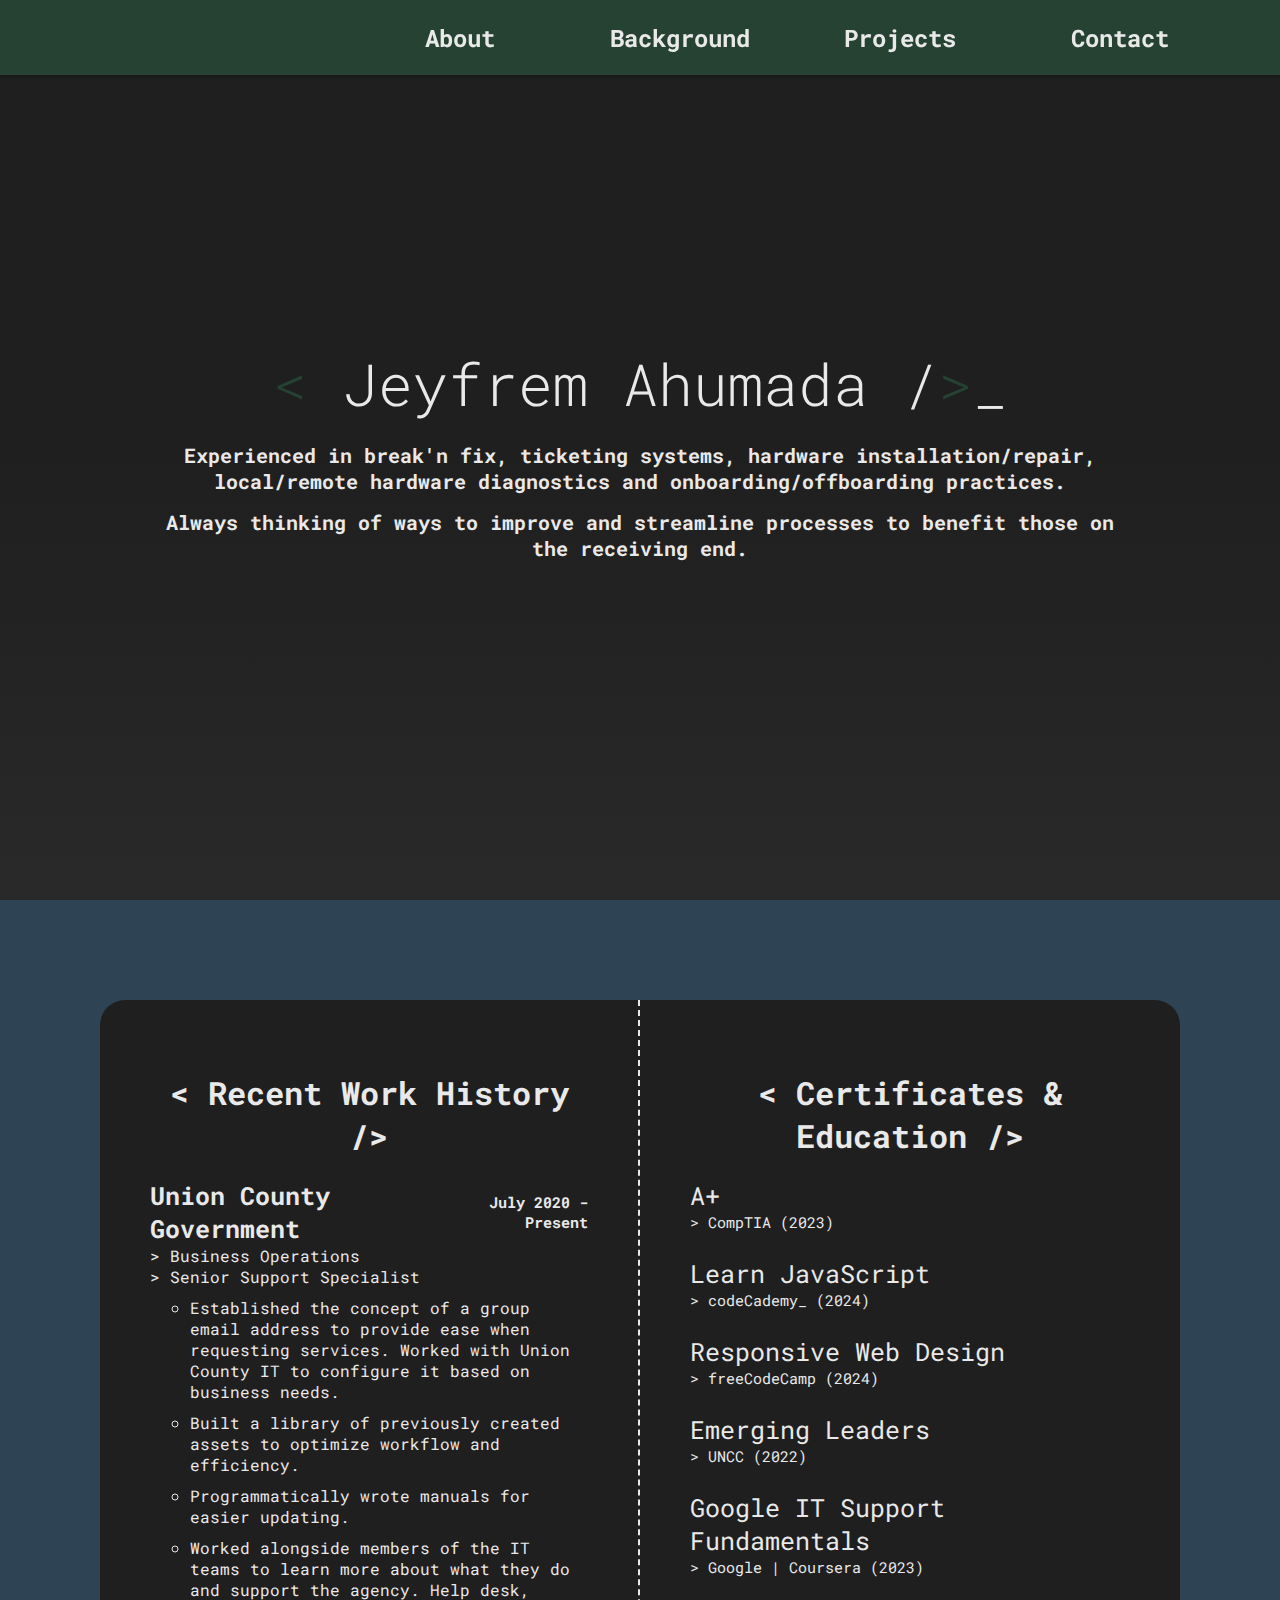
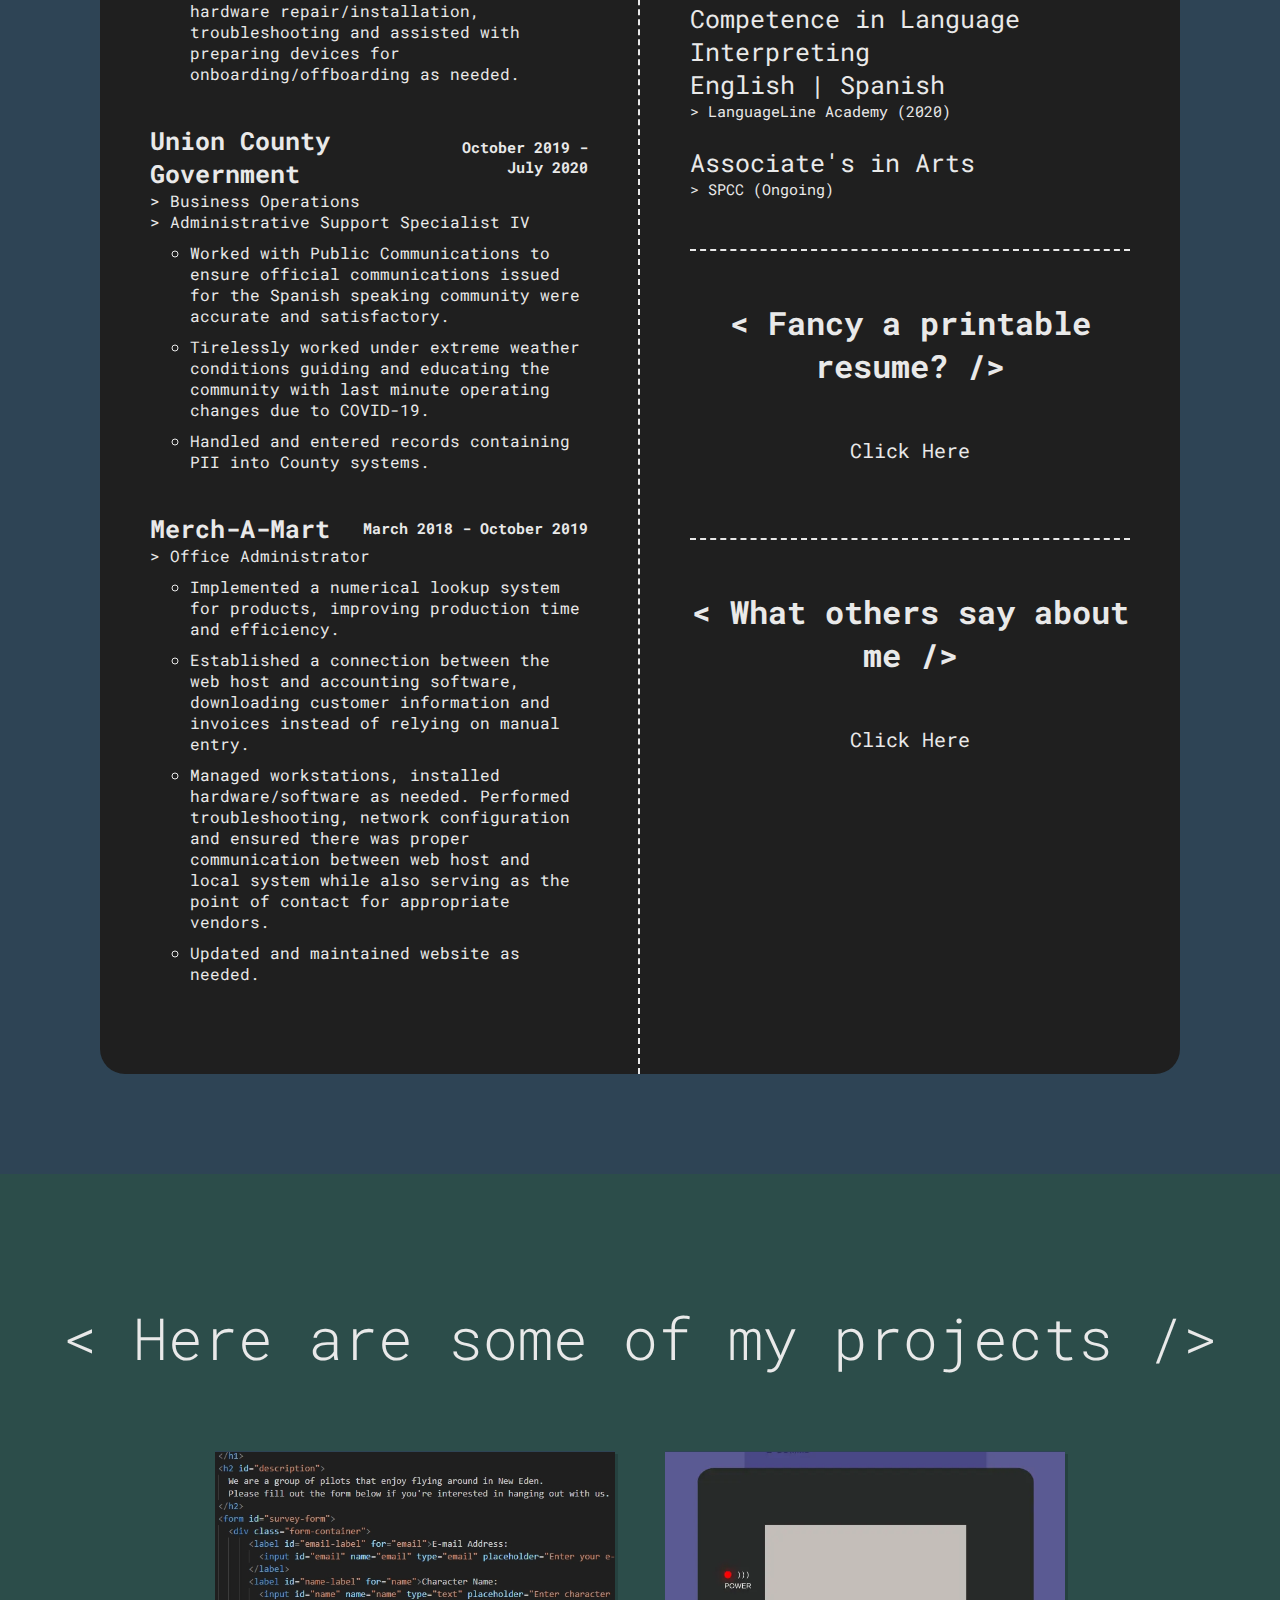
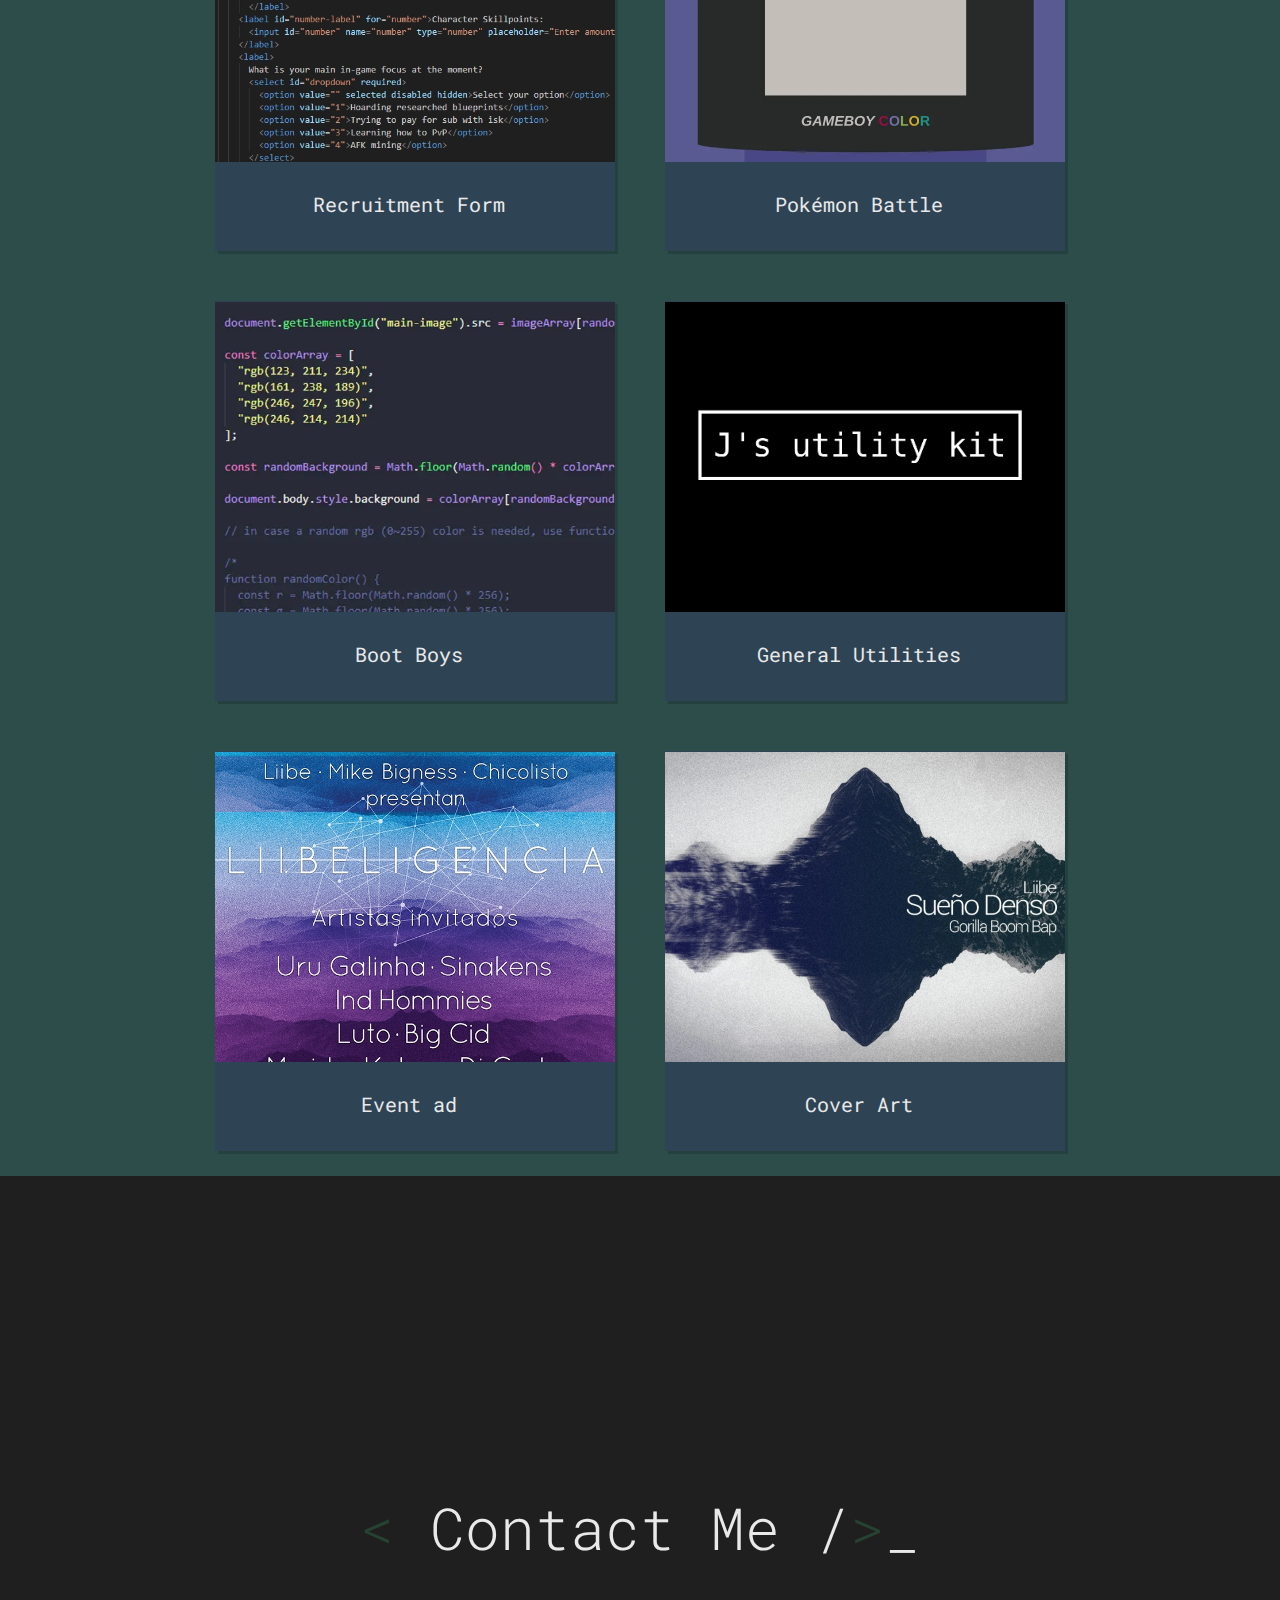
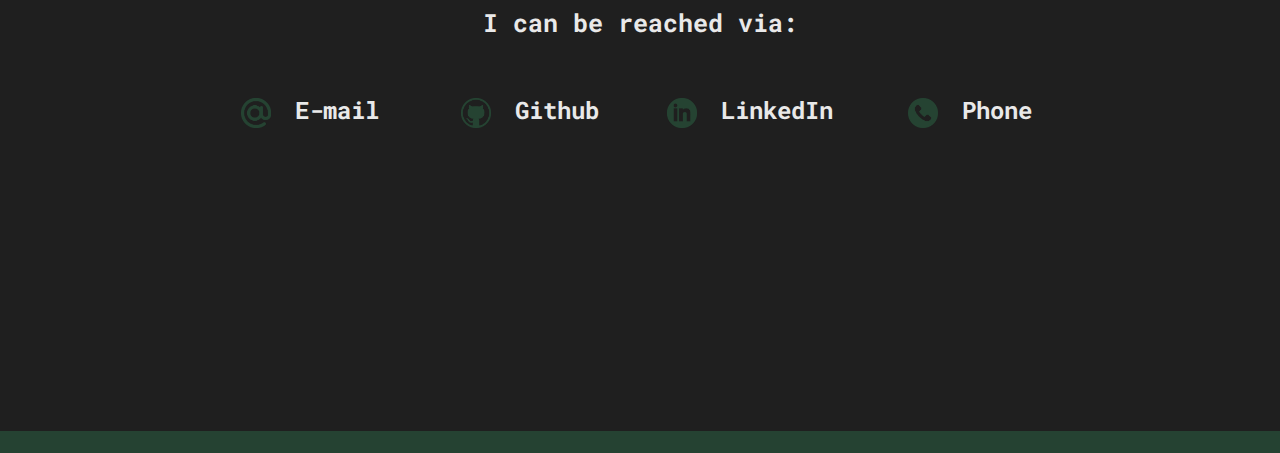
<file: index.html>
<!DOCTYPE html>
<html lang="en">
  <head>
    <title>
      Hola! My name is...
    </title>
    <meta charset="UTF-8" />
    <meta name="viewport" content="width=device-width, initial-scale=1.0" />
    <link rel="stylesheet" href="styles.css" />
    <link rel="icon" href="assets/favicon.ico">
    <link rel="preconnect" href="https://fonts.googleapis.com">
    <link rel="preconnect" href="https://fonts.gstatic.com" crossorigin>
    <link href="https://fonts.googleapis.com/css2?family=Roboto+Mono:wght@100;300;400;500;700&display=swap" rel="stylesheet">
    <script defer data-domain="jeyfrem.com" src="https://plausible.io/js/script.js"></script>
  </head>
  <body>
    <header>
      <h1></h1>
      <nav>
        <ul class="navigation-ul">
          <li class="contact-li"><a href="#about" accesskey="a">About</a></li>
          <li class="contact-li"><a href="#background" accesskey="b">Background</a></li>
          <li class="contact-li"><a href="#projects" accesskey="p">Projects</a></li>
          <li class="contact-li"><a href="#contact" accesskey="c">Contact</a></li>
        </ul>
      </nav>
    </header>
    <main>
      <div id="about" class="about-container">
        <div class="page-container">
          <div class="content">
              <p class="name"><span class="gtlt">&lt;</span> Jeyfrem Ahumada <span class="slash">&#47;</span><span class="gtlt">&gt;</span><span class="blink">&#95;</span></p>
              <p class="subtitle one">Experienced in break'n fix, ticketing systems, hardware installation/repair, local/remote hardware diagnostics and onboarding/offboarding practices.</p>
              <p class="subtitle one">Always thinking of ways to improve and streamline processes to benefit those on the receiving end.</p>
          </div>
        </div>  
      </div>
      <div id="background" class="background-container">
        <div class="background-info">

          <div class="left-panel"> <!--LEFT PANEL START-->
            <div class="background-title highlight">
              <h1>&lt; Recent Work History &#47;&gt;</h1>
            </div>
            <div>
              <div class="work-place highlight">
                  Union County Government
                  <div class="right">
                    July 2020 - Present
                </div>
              </div>
              <div class="left highlight">
                  &gt; Business Operations
              </div>
              <div class="left highlight">
                  &gt; Senior Support Specialist
              </div>
              <div class="right highlight">
              </div>
            </div>
            <div class="item-list">
              <ul class="bg highlight">
                <li class="bg">
                  Established the concept of a group email address to provide ease when requesting
                  services. Worked with Union County IT to configure it based on business
                  needs.
                </li>
              </ul>
              <ul class="bg highlight">
                <li class="bg">
                  Built a library of previously created assets to optimize workflow and efficiency.
                </li>
              </ul>
              <ul class="bg highlight">
                <li class="bg">
                  Programmatically wrote manuals for easier updating.
              </li>
              </ul>
              <ul class="bg highlight">
                <li class="bg">
                  Worked alongside members of the IT teams to learn more about what they do and
                  support the agency. Help desk, hardware repair/installation, troubleshooting and
                  assisted with preparing devices for onboarding/offboarding as needed.
              </li>
              </ul> 
            </div>
            <div>
              <div class="work-place highlight">
                  Union County Government
                  <div class="right">
                    October 2019 - July 2020
                </div>
              </div>

              <div class="left highlight">
                  &gt; Business Operations
              </div>
              <div class="left highlight">
                  &gt; Administrative Support Specialist IV
              </div>
              <div class="right highlight">
              </div>
            </div>
            <div class="item-list">
              <ul class="bg highlight">
                <li class="bg">
                    Worked with Public Communications to ensure official communications issued
                    for the Spanish speaking community were accurate and satisfactory.
                </li>
              </ul>
              <ul class="bg highlight">
                <li class="bg">
                    Tirelessly worked under extreme weather conditions guiding and educating
                    the community with last minute operating changes due to COVID-19.
                </li>
              </ul>
              <ul class="bg highlight">
                <li class="bg">
                  Handled and entered records containing PII into County systems.
              </li>
              </ul>
            </div>
            <div>
              <div class="work-place highlight">
                  Merch-A-Mart
                  <div class="right">
                    March 2018 - October 2019
                </div>
              </div>
              <div class="left highlight">
                  &gt; Office Administrator
              </div>
            </div>
            <div class="item-list">
              <ul class="bg highlight">
                <li class="bg">
                    Implemented a numerical lookup system for products, improving production
                    time and efficiency.
                </li>
              </ul>
              <ul class="bg highlight">
                <li class="bg">
                    Established a connection between the web host and accounting software,
                    downloading customer information and invoices instead of relying on
                    manual entry.
                </li>
              </ul>
              <ul class="bg highlight">
                <li class="bg">
                  Managed workstations, installed hardware/software as needed. Performed
                  troubleshooting, network configuration and ensured there was proper communication
                  between web host and local system while also serving as the point of
                  contact for appropriate vendors.
              </li>
              </ul>
              <ul class="bg highlight">
                <li class="bg">
                  Updated and maintained website as needed.
              </li>
              </ul> 
            </div>
          </div> <!--LEFT PANEL END-->
          <div class="right-panel"> <!--RIGHT PANEL START-->
            <div class="background-title highlight">
              <h1>&lt; Certificates & Education &#47;&gt;</h1>
            </div>        
            <a class="strip" href="assets/aplus.pdf" target="_blank">
              <div class="cert highlight">
                A+
                <div class="issuer">
                  &gt; CompTIA (2023)
                </div>
              </div>
            </a>

            <a class="strip" href="assets/srcdoc.pdf" target="_blank">
              <div class="cert highlight">
                Learn JavaScript
                <div class="issuer">
                  &gt; codeCademy_ (2024)
                </div>
              </div>
            </a>

            <a class="strip" href="assets/web-design.pdf" target="_blank">
              <div class="cert highlight">
                Responsive Web Design
                <div class="issuer">
                  &gt; freeCodeCamp (2024)
                </div>
              </div>
            </a>

            <a class="strip" href="#" target="_blank">
              <div class="cert highlight">
                Emerging Leaders 
                <div class="issuer">
                  &gt; UNCC (2022)
                </div>
              </div>
            </a>
            <a class="strip" href="assets/google.pdf" target="_blank">
              <div class="cert highlight">
                Google IT Support Fundamentals 
                <div class="issuer">
                  &gt; Google | Coursera (2023)
                </div>
              </div>
            </a>
            <a class="strip" href="assets/ist.pdf" target="_blank">
              <div class="cert highlight">
                Competence in Language Interpreting <br/>English | Spanish  
                <div class="issuer">
                  &gt; LanguageLine Academy (2020)
                </div>
              </div>
            </a>
            <div class="cert highlight">
              Associate's in Arts  
              <div class="issuer">
                &gt; SPCC (Ongoing)
              </div>
            </div>
            <div class="imadivision"></div>
            <div class="resume-area highlight">
              <h1>&lt; Fancy a printable resume? &#47;&gt;</h1>
            </div>
            <a class="strip" href="assets/resume.pdf" target="_blank">
              <div class="resume-button  highlight">
              <span class="hide">&gt;</span> Click Here <span class="hide">&lt;</span>
              </div>
            </a>
            <div class="imadivision"></div>
            <div class="resume-area highlight">
              <h1>&lt; What others say about me &#47;&gt;</h1>
            </div>
            <a class="strip" href="assets/about-me.pdf" target="_blank">
              <div class="resume-button  highlight">
                <span class="hide">&gt;</span> Click Here <span class="hide">&lt;</span>
              </div>
            </a>    
          </div> <!--RIGHT PANEL END-->                        
        </div> 
      </div> <!--BACKGROUND PANEL DIV-->
      <div id="projects" class="projects-container">
        <div>
          <p class="name projects-title"><span class="white">&lt;</span> Here are some of my projects <span class="white">&#47;&gt;</span></p>
        </div>
        <div class="project-boxes-container">
          <div class="item-box">
            <a class="strip" href="https://diegeisterhand.github.io/recruitment-form/" target="_blank">
              <img class="project-img" src="assets/project-miniatures/numvisia.webp">
              <div class="description-div">
                <p class="project-description"><span class="match-bg">&lt; </span> Recruitment Form <span class="match-bg"> &#47;&gt;</span></p>
              </div>
            </a>
          </div> 
          <div class="item-box">
            <a class="strip" href="https://diegeisterhand.github.io/pokemon/" target="_blank">
              <img class="project-img" src="assets/project-miniatures/gbc.webp">
              <div class="description-div">
                <p class="project-description"><span class="match-bg">&lt; </span> Pokémon Battle <span class="match-bg"> &#47;&gt;</span></p>
              </div>
            </a>
          </div>             
          <div class="item-box">
            <a class="strip" href="https://diegeisterhand.github.io/boot-boys/" target="_blank">
              <img class="project-img" src="assets/project-miniatures/boys.webp">
              <div class="description-div">
                <p class="project-description"><span class="match-bg">&lt; </span> Boot Boys <span class="match-bg"> &#47;&gt;</span></p>
              </div>
            </a>
          </div>           
          <div class="item-box">
            <a class="strip" href="https://diegeisterhand.github.io/utilities/" target="_blank">
              <img class="project-img" src="assets/project-miniatures/j.webp">
              <div class="description-div">
                <p class="project-description"><span class="match-bg">&lt; </span> General Utilities <span class="match-bg"> &#47;&gt;</span></p>
              </div>
            </a>
          </div>  
          <div class="item-box">
            <a class="strip" href="https://salatrinchera.com/liibeligencia-artistas-invitados/" target="_blank">
              <img class="project-img" src="assets/project-miniatures/liibeligencia.webp">
              <div class="description-div">
                <p class="project-description"><span class="match-bg">&lt; </span> Event ad <span class="match-bg"> &#47;&gt;</span></p>
              </div>
            </a>
          </div>           
          <div class="item-box">
            <a class="strip" href="https://www.youtube.com/watch?v=xm8eOnV3kZU" target="_blank">
              <img class="project-img" src="assets/project-miniatures/sueño-denso.webp">
              <div class="description-div">
                <p class="project-description"><span class="match-bg">&lt; </span> Cover Art <span class="match-bg"> &#47;&gt;</span></p>
              </div>
            </a>
          </div> 
          <div></div>                      
        </div>        
      </div>      
      <div id="contact" class="contact-container">
        <div class="contact-placeholder">
          <p class="name"><span class="gtlt">&lt;</span> Contact Me <span class="slash">&#47;</span><span class="gtlt">&gt;</span><span class="blink">&#95;</span></p>
        </div>
        <p class="subtitle two">I can be reached via:</p>
      <div class="contact-methods">
        <ul class="contact-ul">
          <li class="contact-li">
            <a href="mailto:jeyfrem@proton.me">
              <img class="icons" src="assets/at.webp">
                E-mail
            </a>
          </li>
          <li class="contact-li">
            <a href="https://github.com/dieGeisterhand" target="_blank">
              <img class="icons" src="assets/git.webp">
                Github
            </a>
          </li>
          <li class="contact-li">
            <a href="https://www.linkedin.com/in/jeyfrem-ahumada-85a0a52a4/" target="_blank">
              <img class="icons" src="assets/in.webp">
                LinkedIn
            </a>
          </li>
          <li class="contact-li">
            <a href="tel:7045249232">
              <img class="icons" src="assets/phone.webp">
                Phone
            </a>
          </li>
        </ul>
      </div>
    </main>
    <footer>
    </footer>
  </body>
</html>
</file>
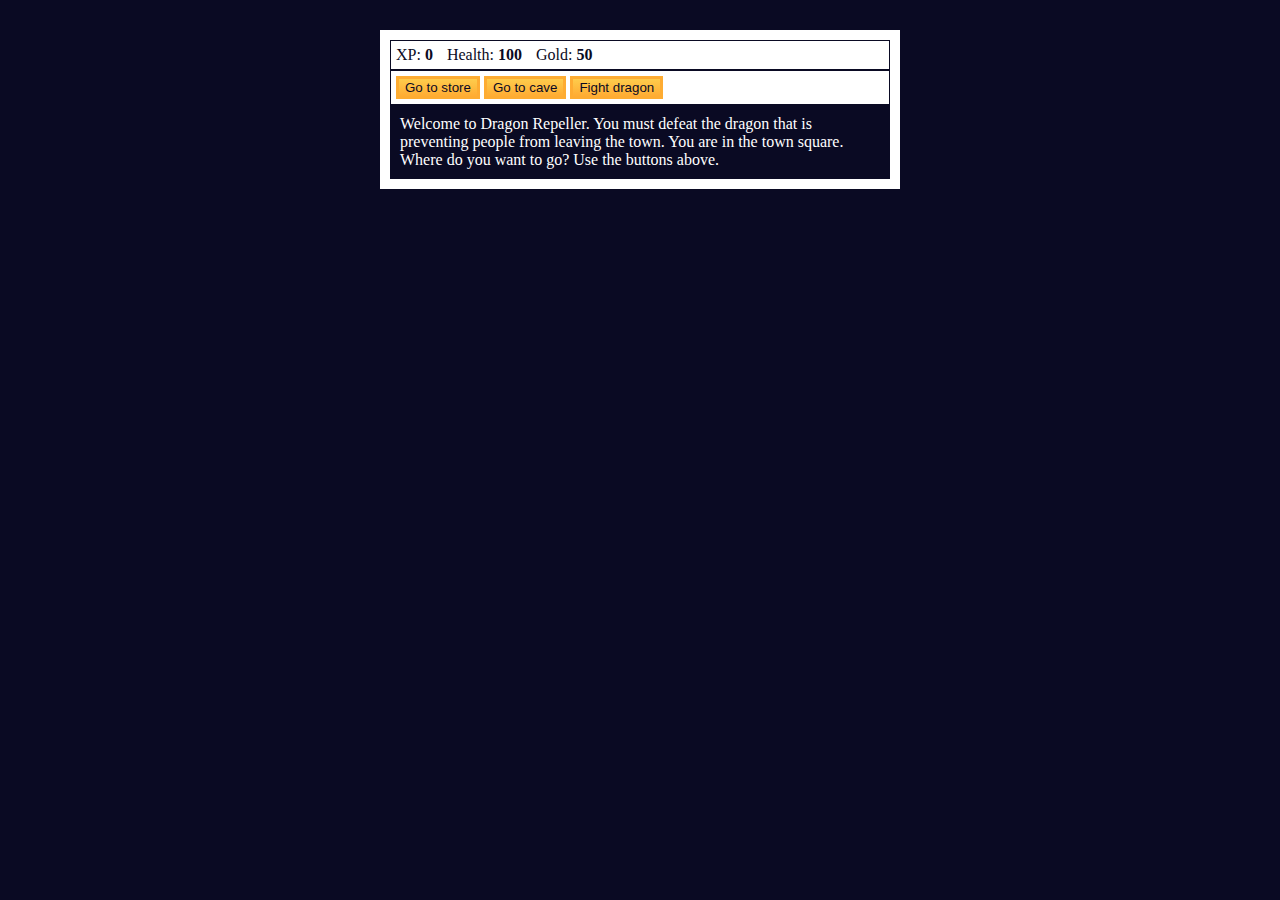
<file: assets/dragon-repeller/index.html>
<!DOCTYPE html>
<html lang="en">
  <head>
    <meta charset="utf-8">
    <link rel="stylesheet" href="./styles.css">
    <title>RPG - Dragon Repeller</title>
  </head>
  <body>
    <div id="game">
      <div id="stats">
        <span class="stat">XP: <strong><span id="xpText">0</span></strong></span>
        <span class="stat">Health: <strong><span id="healthText">100</span></strong></span>
        <span class="stat">Gold: <strong><span id="goldText">50</span></strong></span>
      </div>
      <div id="controls">
        <button id="button1">Go to store</button>
        <button id="button2">Go to cave</button>
        <button id="button3">Fight dragon</button>
      </div>
      <div id="monsterStats">
        <span class="stat">Monster Name: <strong><span id="monsterName"></span></strong></span>
        <span class="stat">Health: <strong><span id="monsterHealth"></span></strong></span>
      </div>
      <div id="text">
        Welcome to Dragon Repeller. You must defeat the dragon that is preventing people from leaving the town. You are in the town square. Where do you want to go? Use the buttons above.
      </div>
    </div>
    <script src="./script.js"></script>
  </body>
</html>
</file>
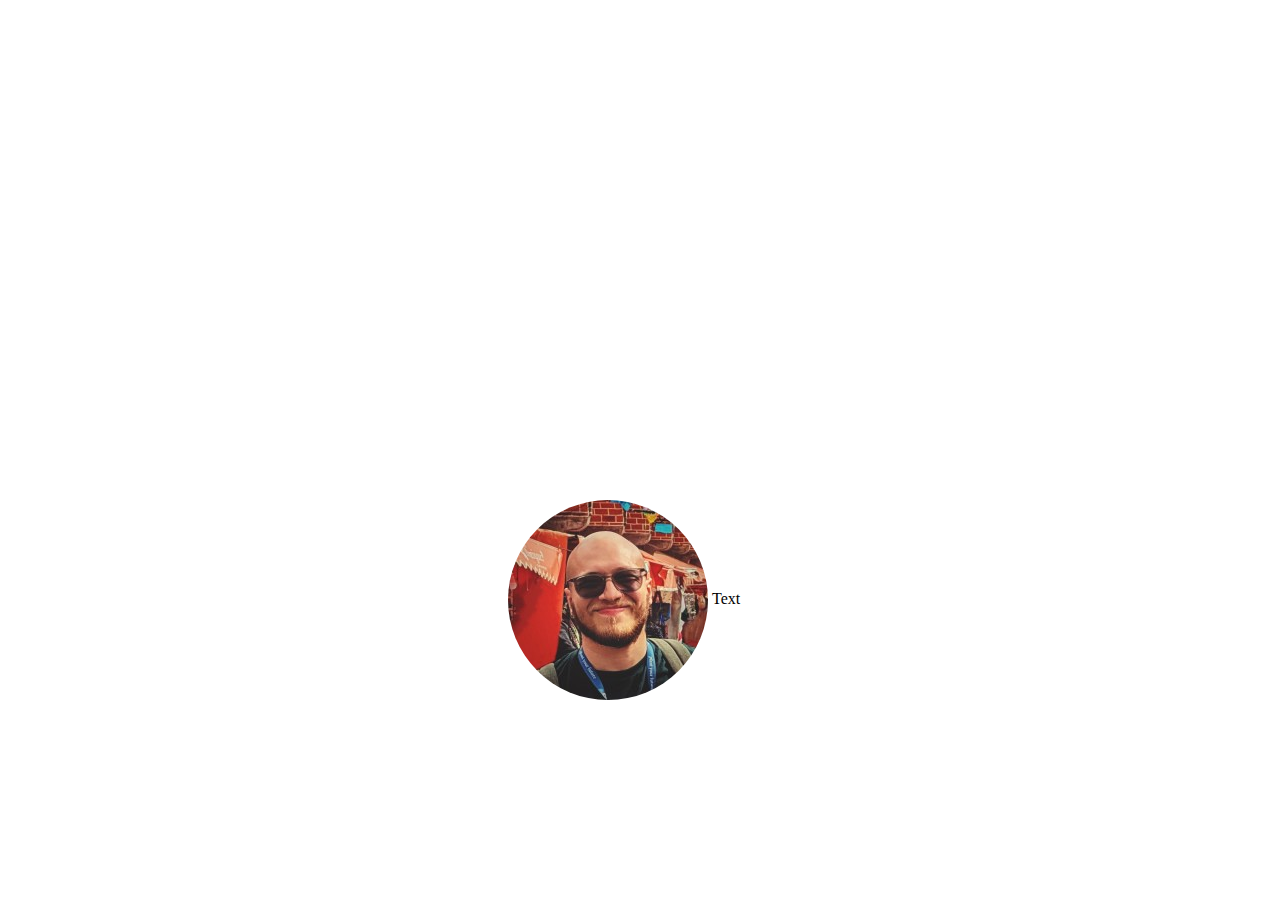
<file: test.html>
<!DOCTYPE html>
<html>
    <head>


    </head>
    
    <body>

        <div style="margin-left: 500px; margin-top: 500px; width: 500px; height: 225px; ">
            <img src="dude.jpeg" style="border-radius: 50%; display: inline-block; vertical-align: middle;">
            <p style="display: inline-block;">Text</p>
        </div>
       




    </body>



</html>
</file>
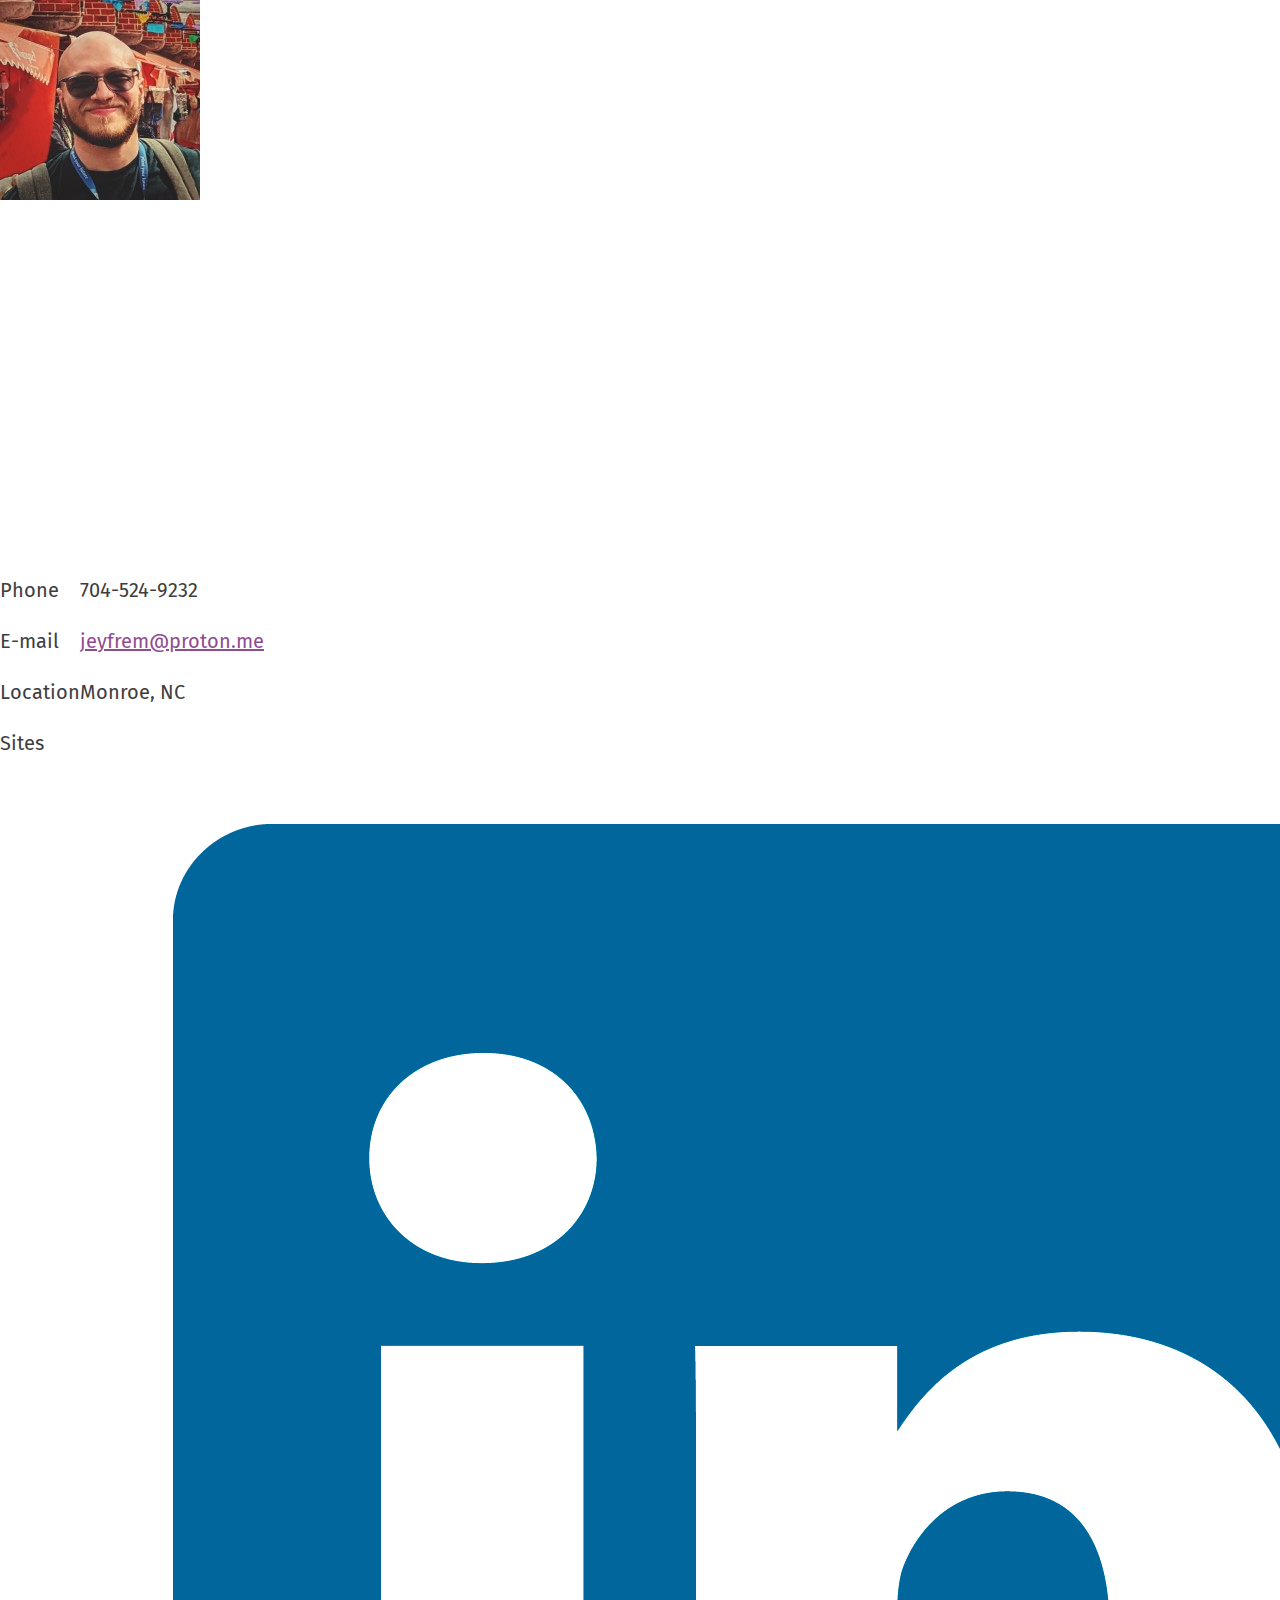
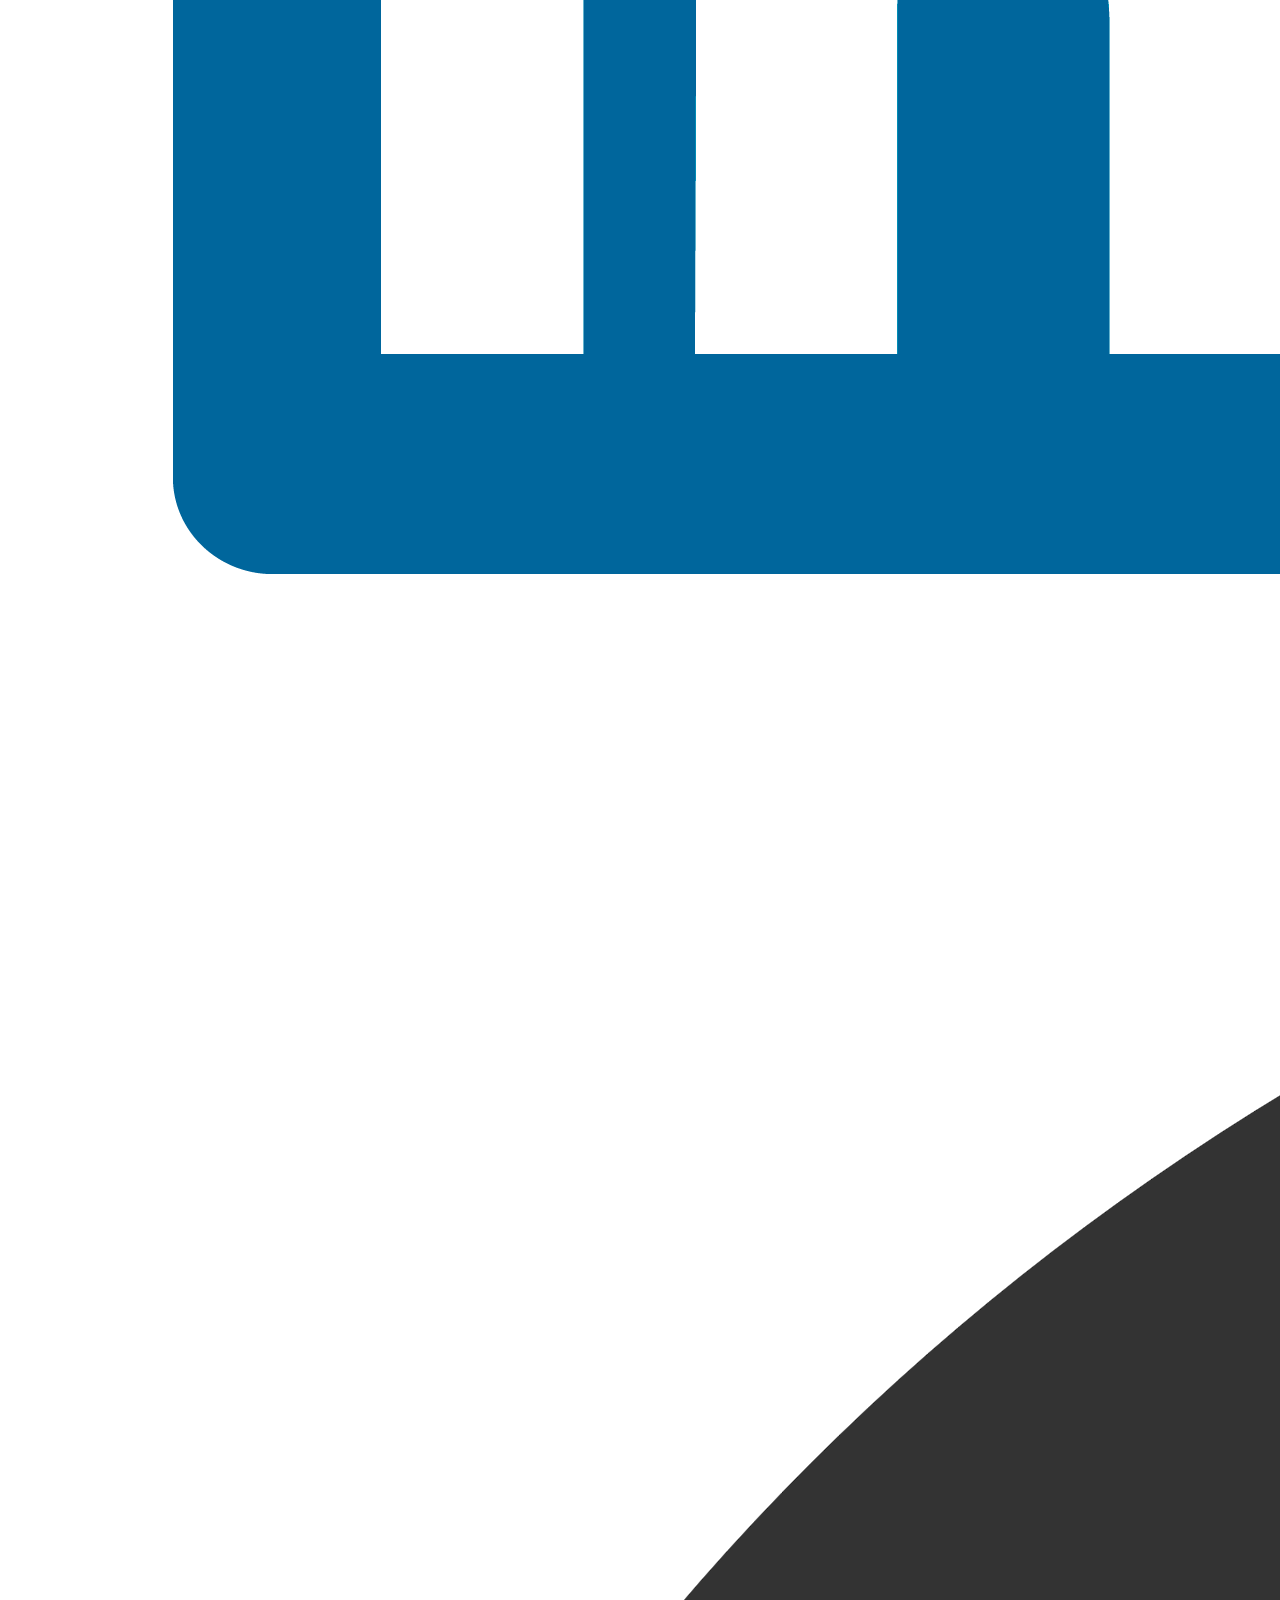
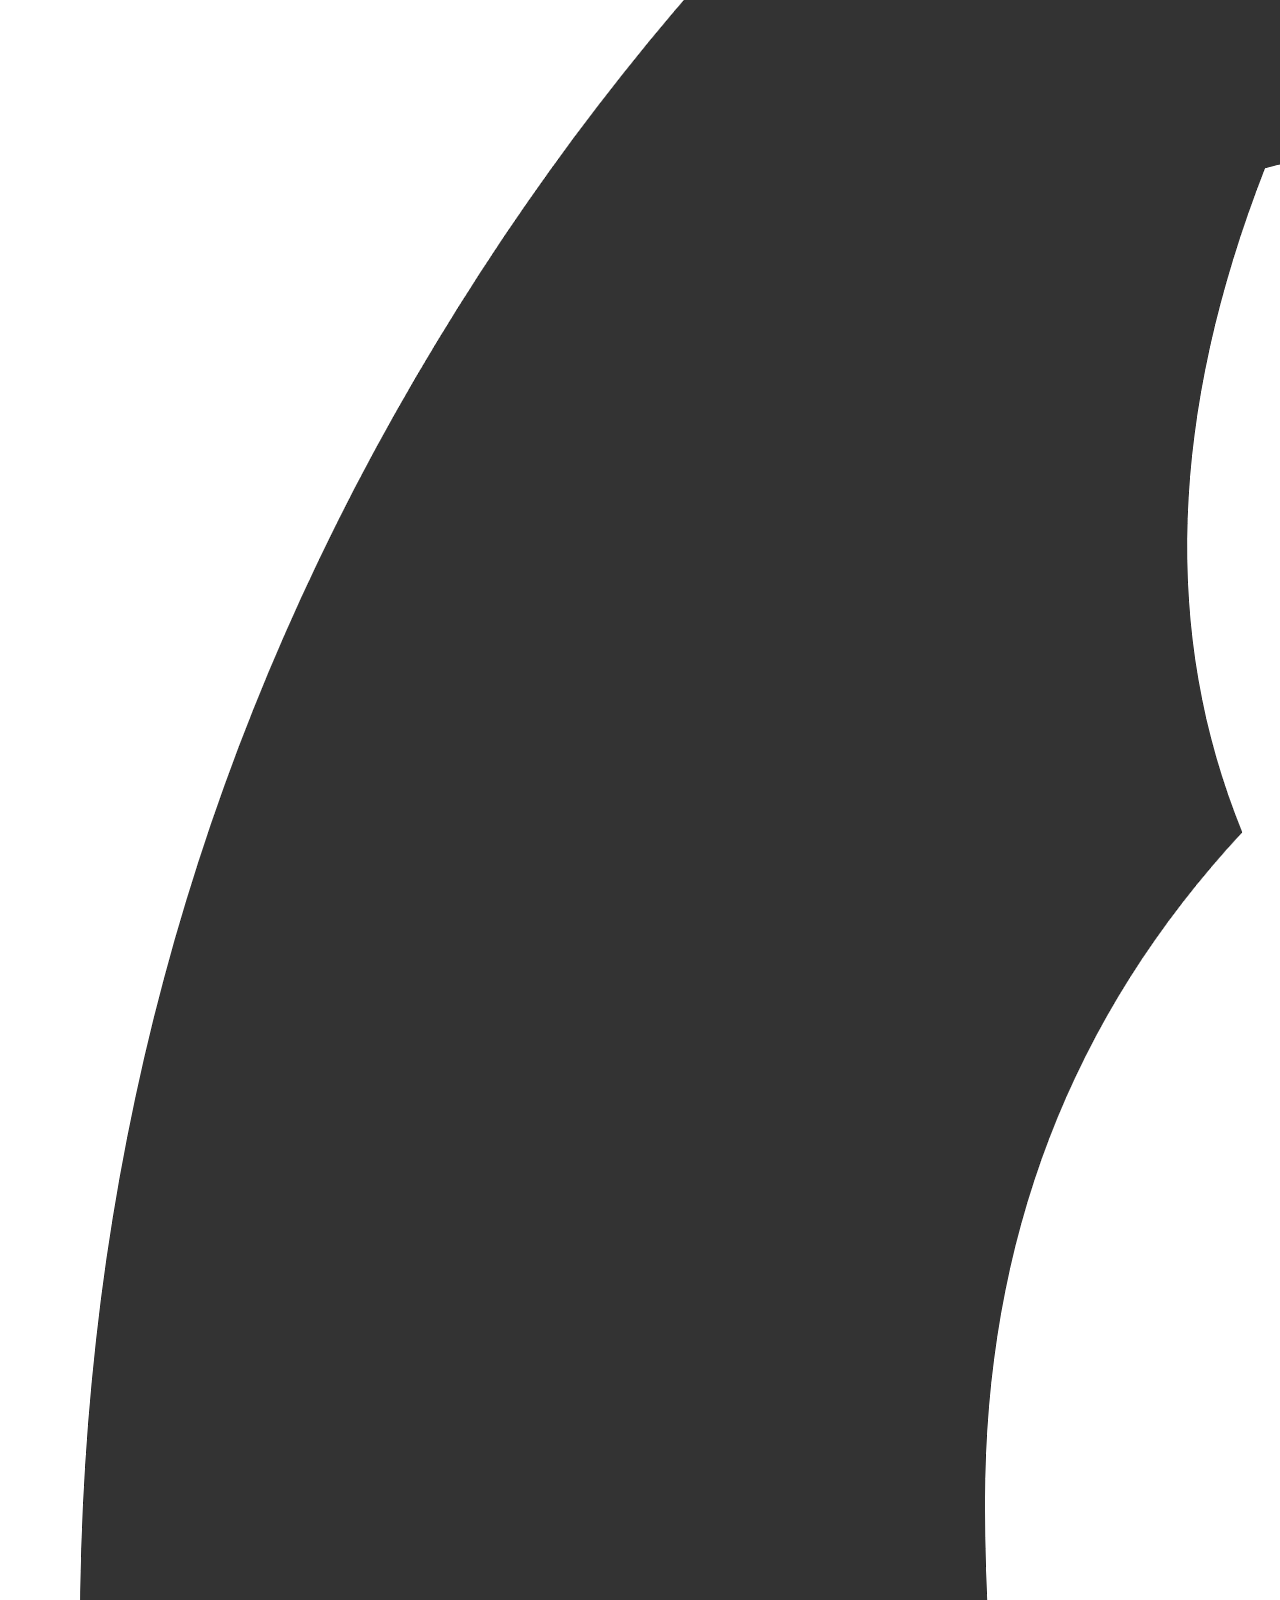
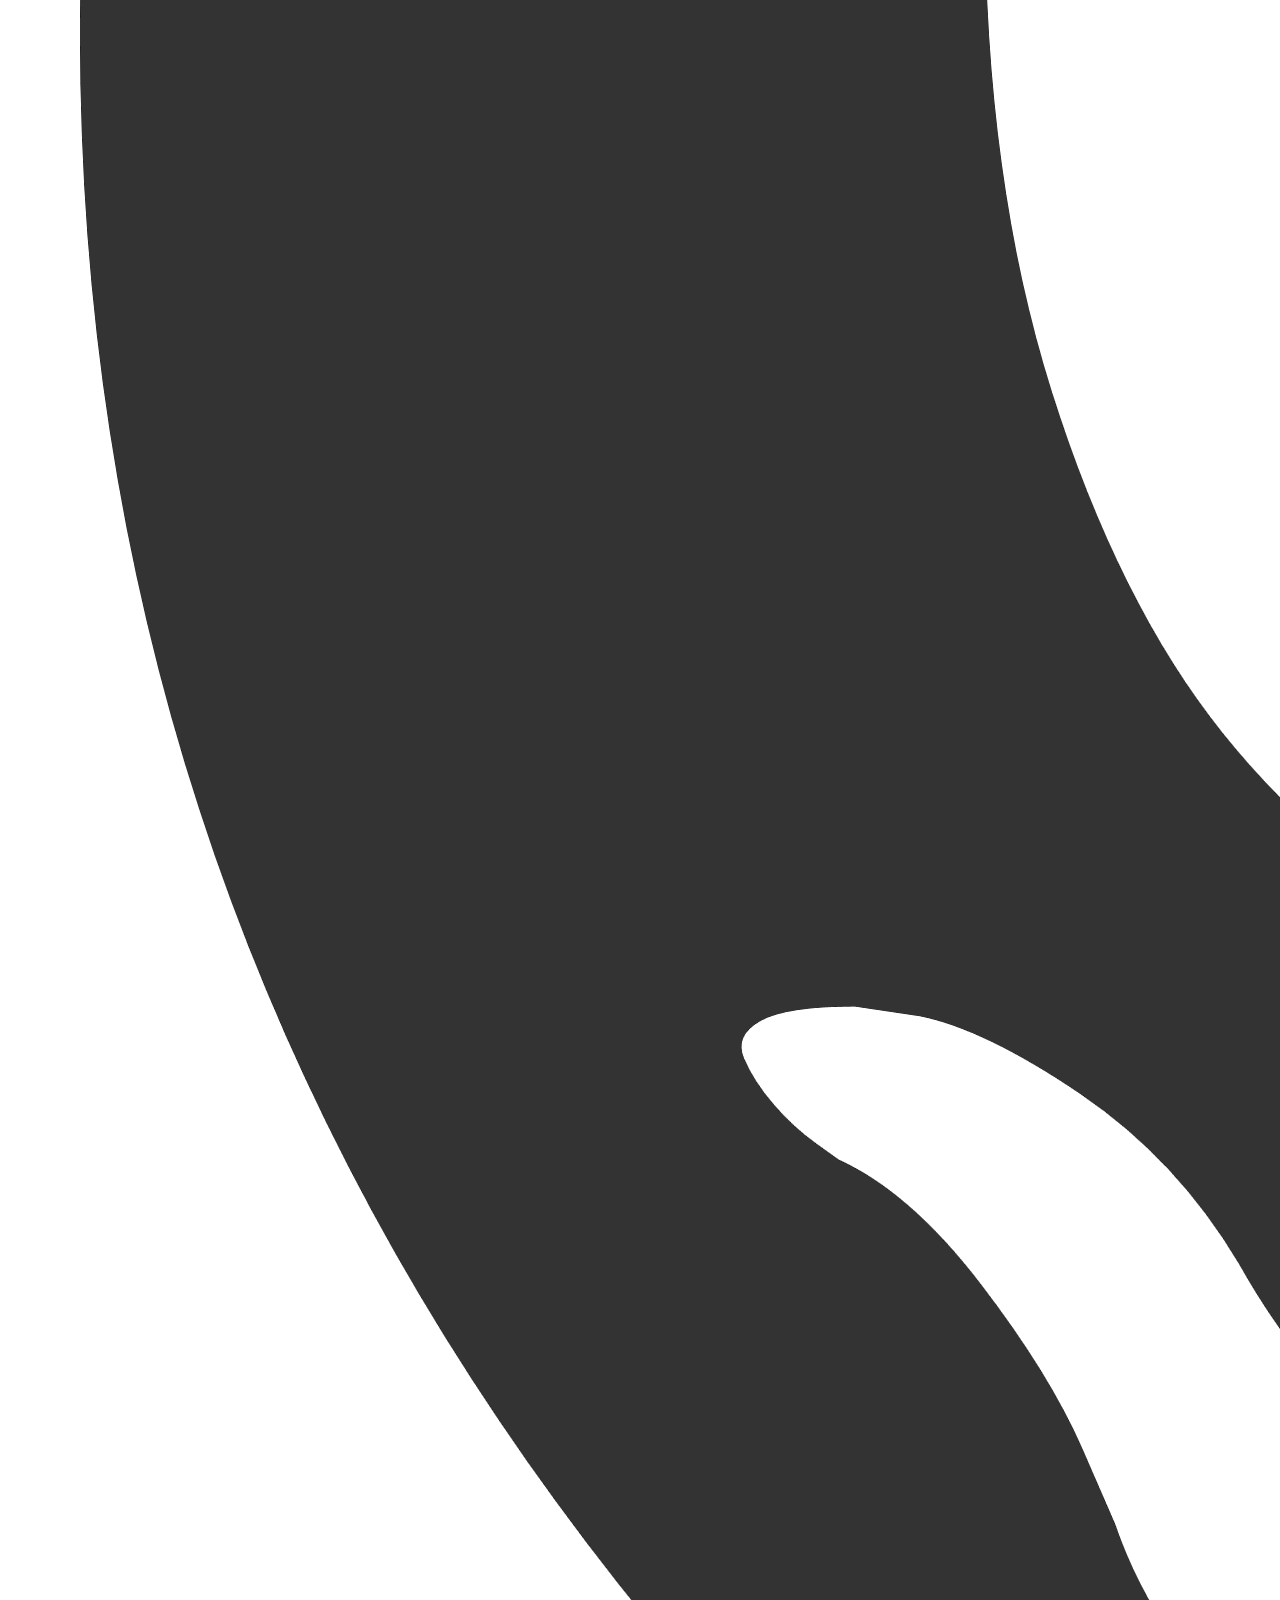
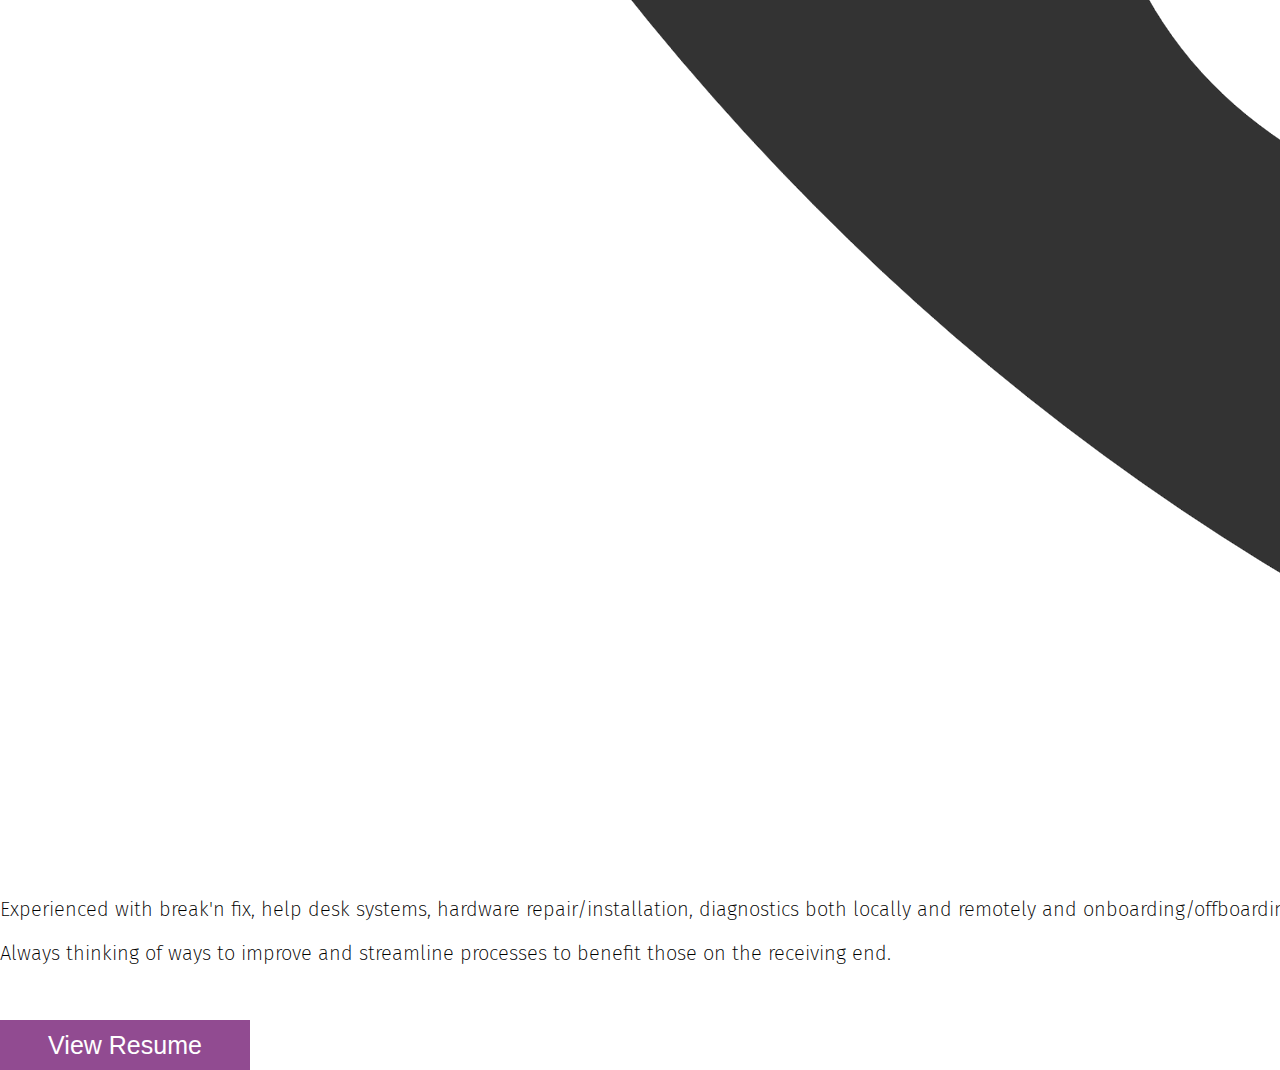
<file: web.html>
<!DOCTYPE html>
<html>
    <head>
        <title>Jeyfrem Ahumada</title>
        <link rel="stylesheet" href="Style.css">
        <link rel="preconnect" href="https://fonts.googleapis.com">
        <link rel="preconnect" href="https://fonts.gstatic.com" crossorigin>
        <link href="https://fonts.googleapis.com/css2?family=Fira+Sans:wght@200;500;700&family=Roboto:wght@400;500;700&display=swap" rel="stylesheet">
    </head>

    <body> 
    
    <div class="table">

        <div class="main-body">
            <div class="picture-box">
                <img class="picture" src="dude.jpeg">
            </div>    
                
            <div class="name-box">
                <p class="name">Jeyfrem Ahumada<span class="certs"> A+</span></p>

                    
            </div>
                
            

            <div class="contact-info">           
                <div>Phone</div>
                <div><span class="light-text">704-524-9232</span></div>
                <div>E-mail</div>
                <div><a class="colored-text" href="mailto:jeyfrem@proton.me">jeyfrem@proton.me</a></div>
                <div>Location</div>
                <div><span class="light-text">Monroe, NC</span></div>
                <div>Sites</div>
                <div>
                    <a href="https://www.linkedin.com/in/jeyfrem-ahumada-85a0a52a4/"><img src="linkedin.png"></a>
                    <a href="https://github.com/dieGeisterhand"><img src="github.png"></a>                      
                </div>
                            
            </div>     
            
            <div class="description">
                <p class="description1">Experienced with break'n fix, help desk systems, hardware repair/installation, diagnostics both locally and remotely and onboarding/offboarding
                    practices.
                </p> 
                <p class="description2">Always thinking of ways to improve and streamline processes to benefit those on the receiving end.
                </p>    

                <a href="https://smallpdf.com/file#s=61a96cdb-b21e-4cf8-b663-5eb8d7fdc3cd"><button class="resume">View Resume</button></a>
                
            </div>
           
        </div>

     
    </div>

    </body>

</html>
</file>
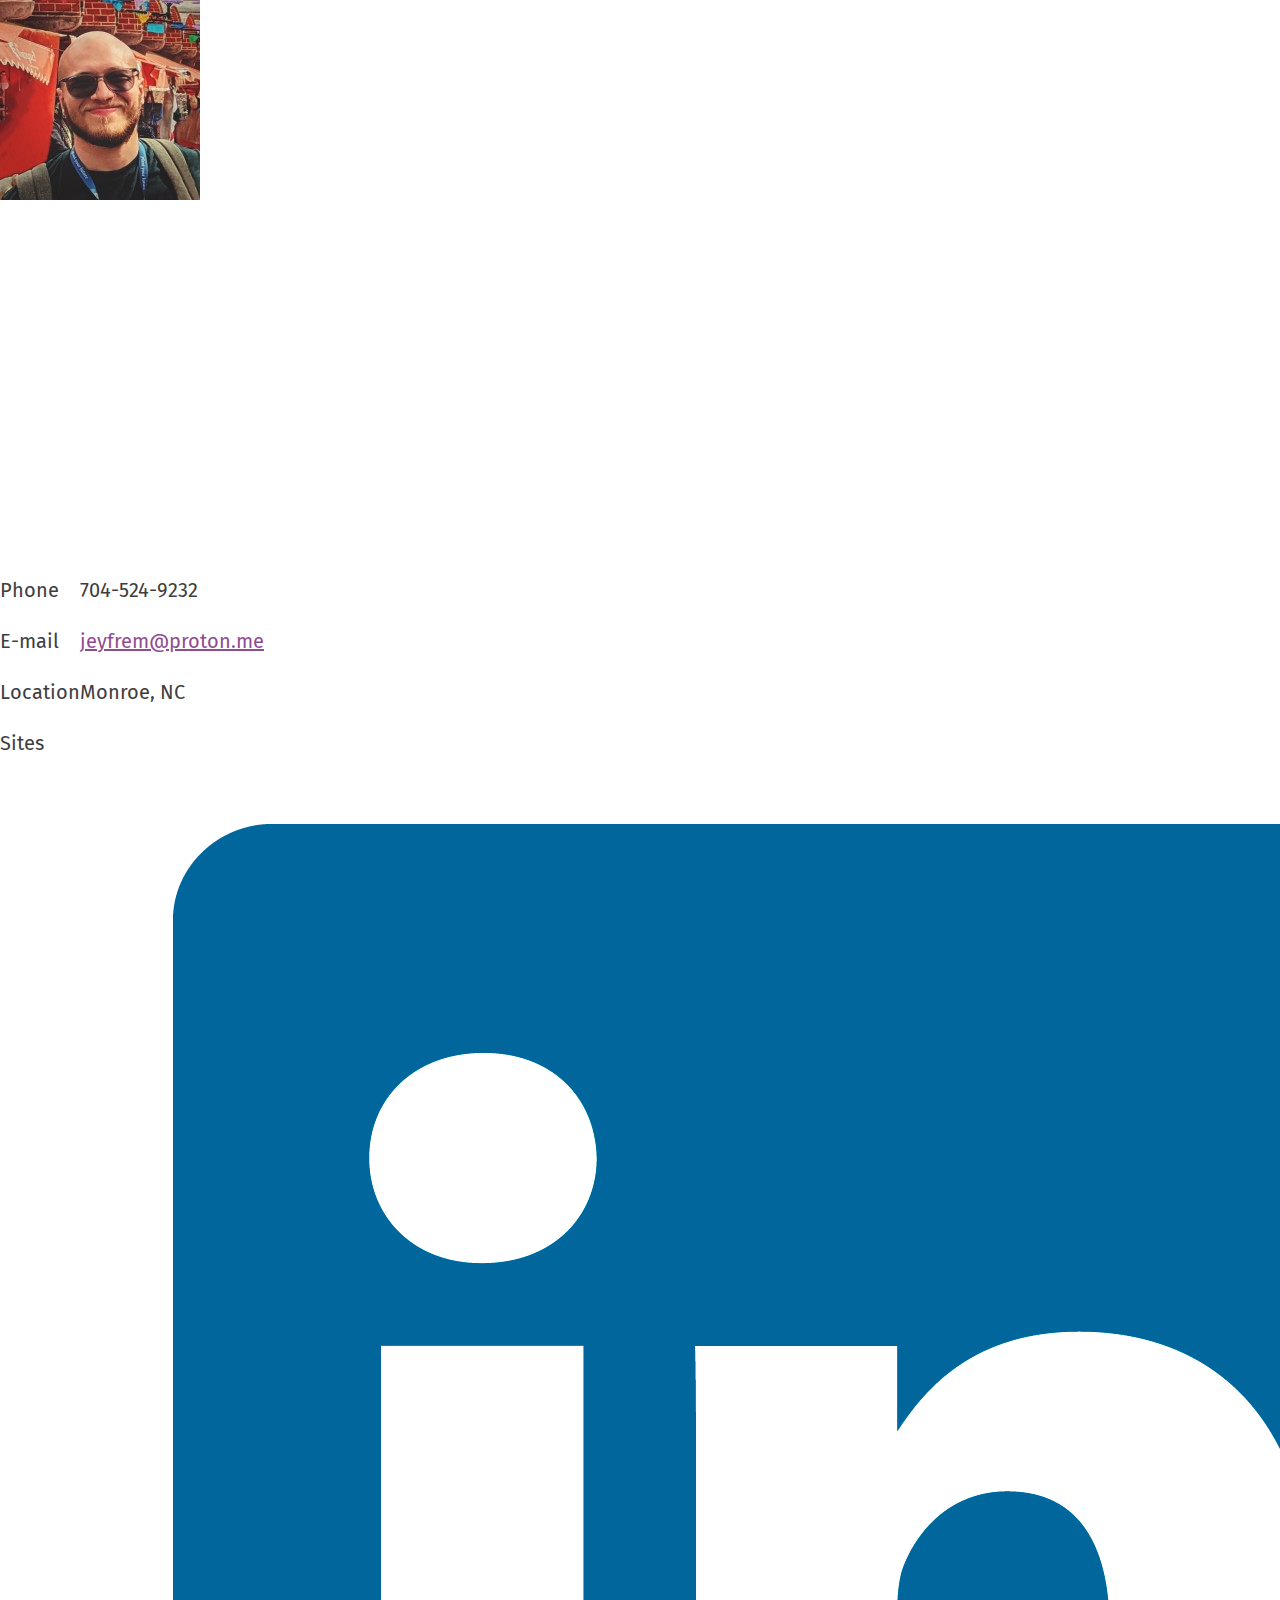
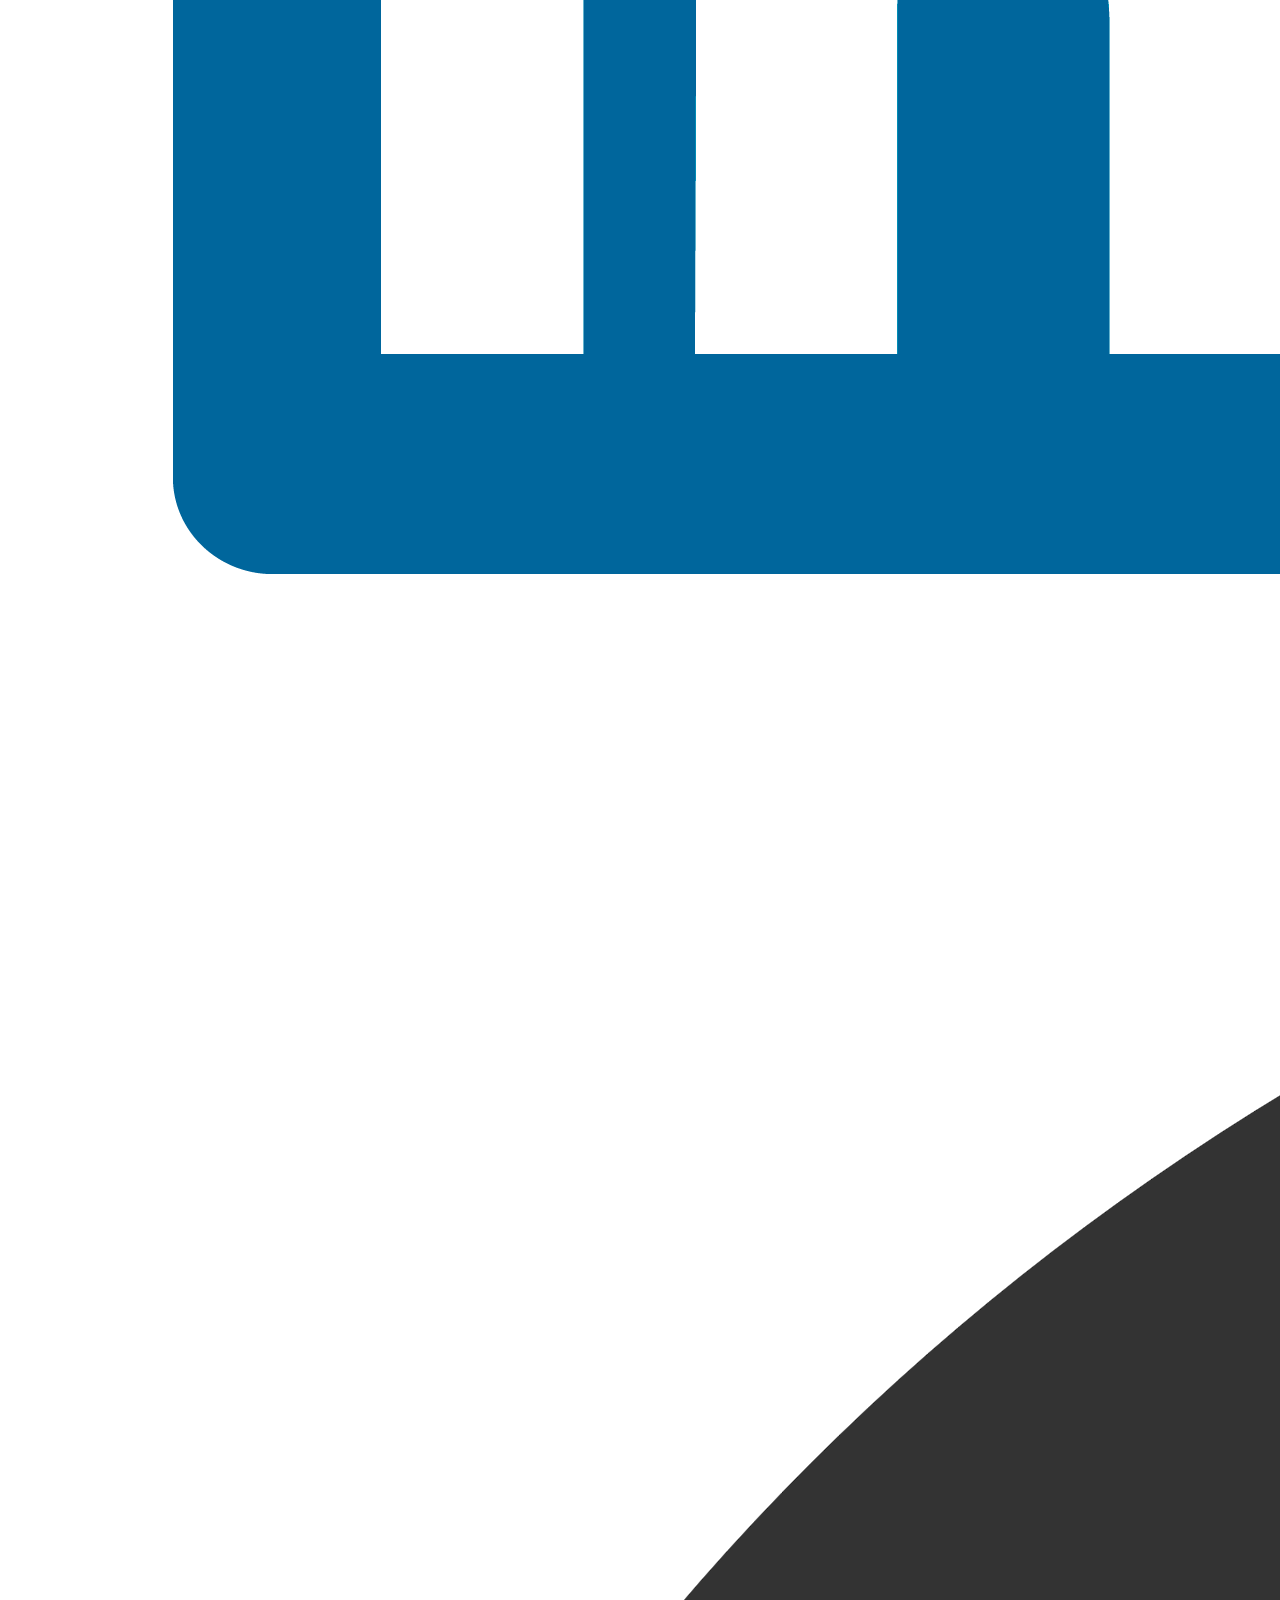
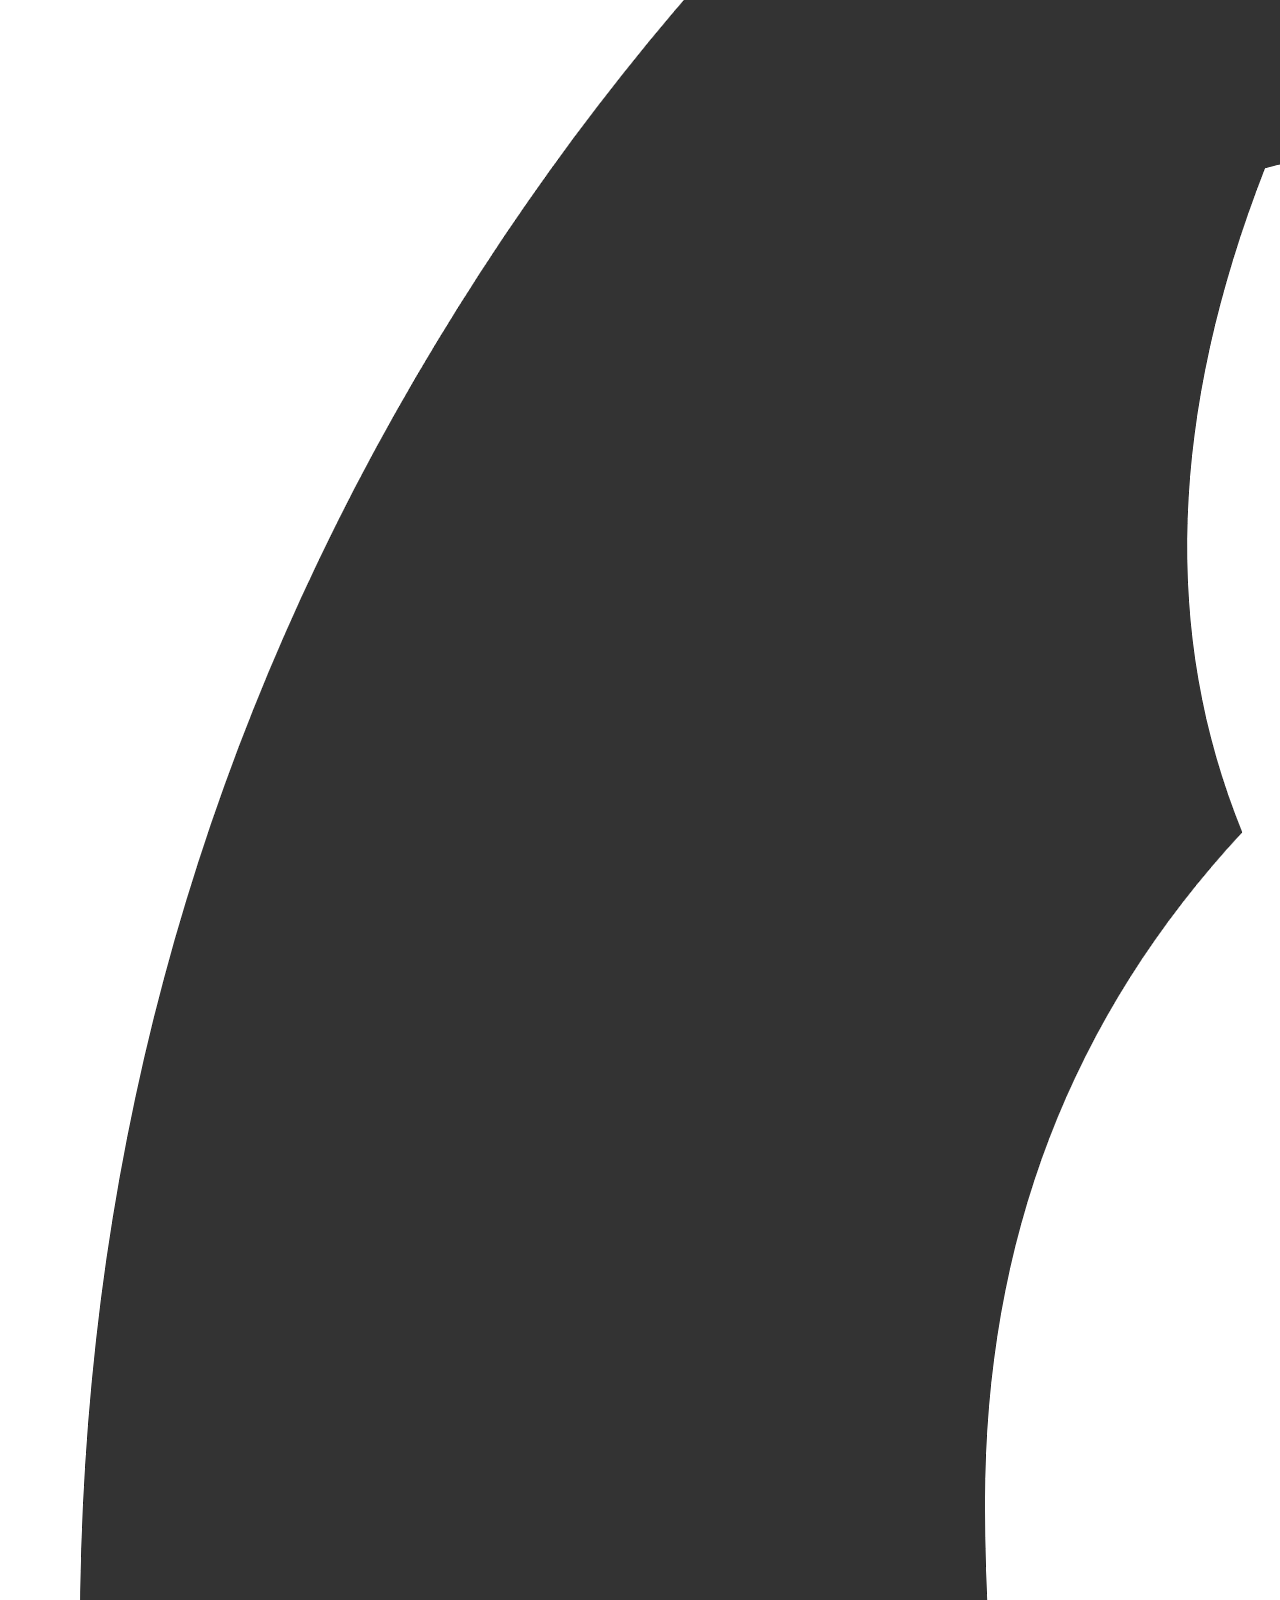
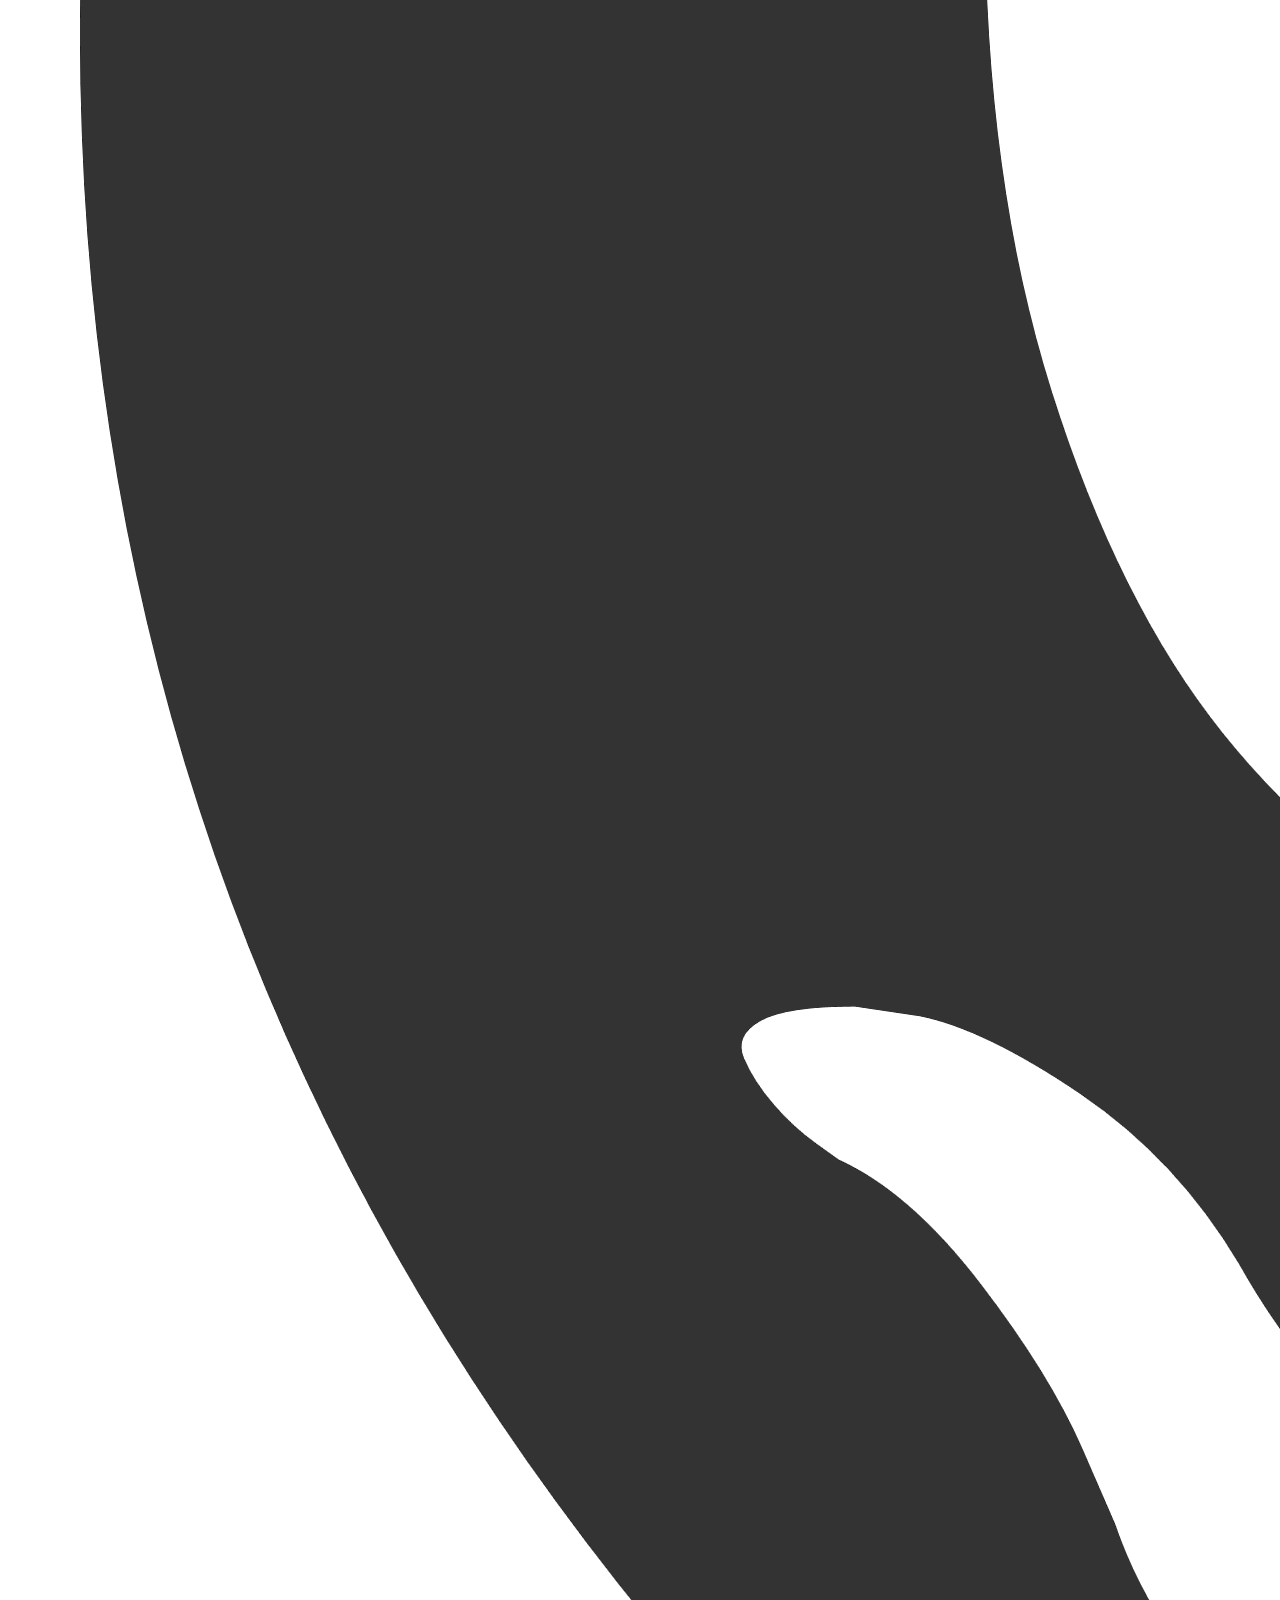
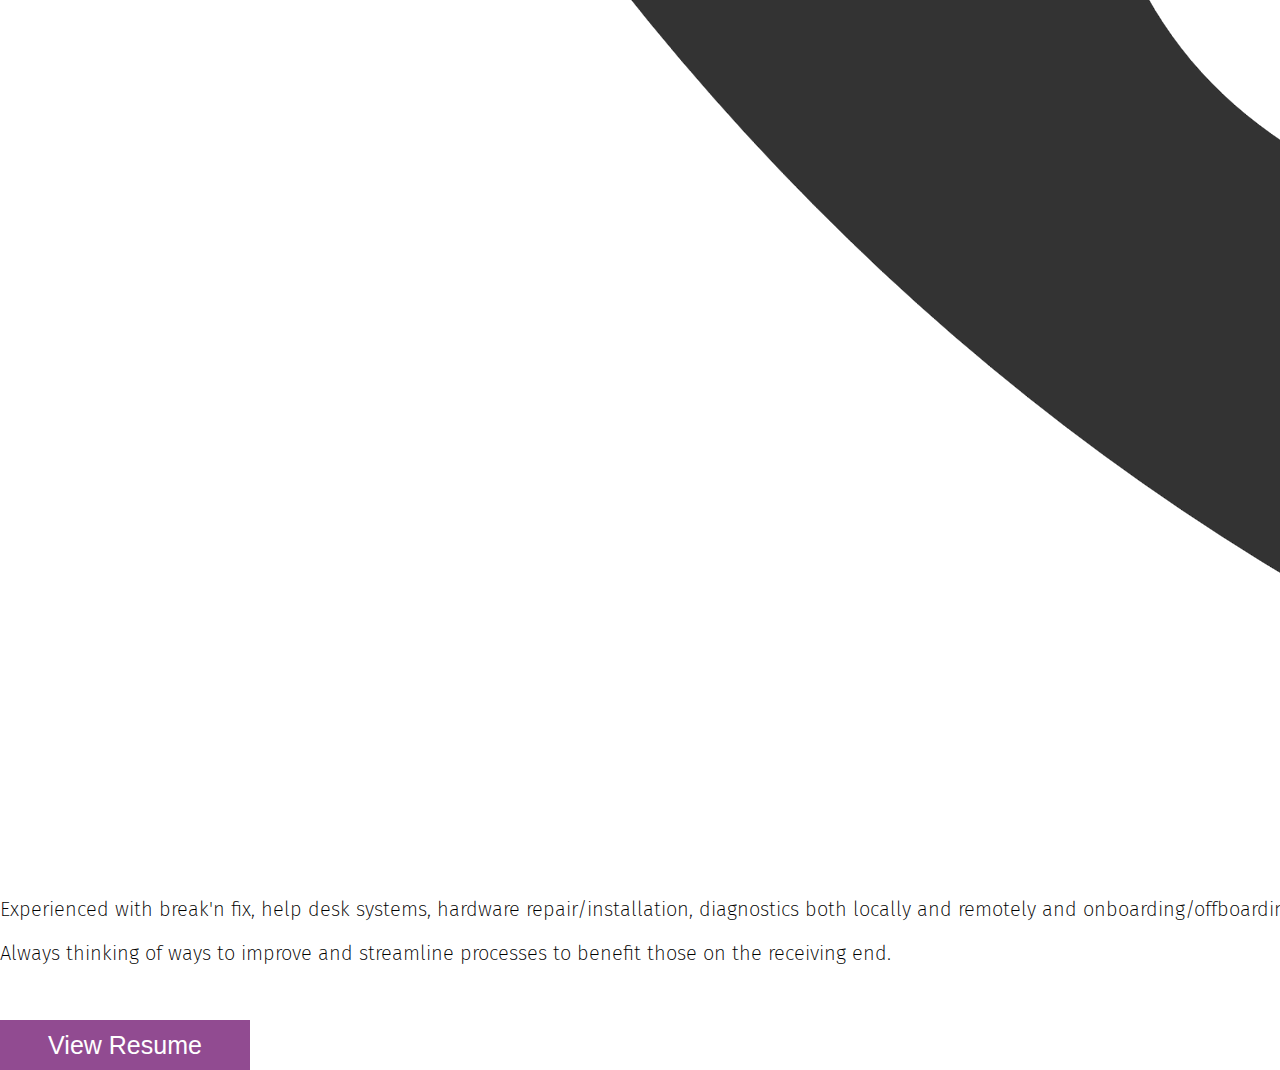
<file: Website.html>
<!DOCTYPE html>
<html>
    <head>
        <title>Jeyfrem Ahumada</title>
        <link rel="stylesheet" href="Style.css">
        <link rel="preconnect" href="https://fonts.googleapis.com">
        <link rel="preconnect" href="https://fonts.gstatic.com" crossorigin>
        <link href="https://fonts.googleapis.com/css2?family=Fira+Sans:wght@200;500;700&family=Roboto:wght@400;500;700&display=swap" rel="stylesheet">
    </head>

    <body> 
    
    <div class="table">

        <div class="main-body">
            <div class="picture-box">
                <img class="picture" src="dude.jpeg">
                
                <div class="name-box">
                    <p class="name">Jeyfrem Ahumada</p>
                </div>
                
            </div>

            <div class="contact-info">           
                <div>Phone</div>
                <div><span class="light-text">704-524-9232</span></div>
                <div>E-mail</div>
                <div><a class="colored-text" href="mailto:jeyfrem@proton.me">jeyfrem@proton.me</a></div>
                <div>Location</div>
                <div><span class="light-text">Monroe, NC</span></div>
                <div>Sites</div>
                <div>
                    <a href="https://www.linkedin.com/in/jeyfrem-ahumada-85a0a52a4/"><img src="linkedin.png"></a>
                    <a href="https://github.com/dieGeisterhand"><img src="github.png"></a>                      
                </div>
                            
            </div>     
            
            <div class="description">
                <p class="description1">Experienced with break'n fix, help desk systems, hardware repair/installation, diagnostics both locally and remotely and onboarding/offboarding
                    practices.
                </p> 
                <p class="description2">Always thinking of ways to improve and streamline processes to benefit those on the receiving end.
                </p>    

                <button class="resume">View Resume</button>
            </div>
           
        </div>

     
    </div>

    </body>

</html>
</file>
<file: styles.css>
/*the variables below control the general color set throughout the page.********
**note that --general-use-white is used wherever white is needed for the sake of
**setting colors using established variables***********************************************/
:root{
  --background-color: rgb(31, 31, 31);
  --general-use-white: rgb(233, 233, 233); 
  --nav-bar: rgb(37, 66, 50);
  --accents: var(--nav-bar);
  --panel-1: rgb(46, 68, 85);
  --panel-2: rgb(44, 77, 74);
}
/*the variables above control the general color set throughout the page.********
**note that --general-use-white is used wherever white is needed for the sake of
**setting colors using established variables***********************************************/

/**general use**/
body {
  color: var(--general-use-white);
  font-family: 'Roboto Mono', monospace;
  margin: 0;
  user-select: none;
}

p {
  margin: 20px;
}

.strip {
  height: inherit;
  width: inherit;
  padding: 0 0 90px 0;
}

/**general use**/

/**********************navigation bar**********************/
header {
  width: 100%;
  height: 75px;
  background-color: var(--nav-bar);
  display: flex;
  justify-content: space-between;
  align-items: center;
  position: fixed;
  top: 0;
  z-index: 1;
  box-shadow: 0 3px 0 rgba(0, 0, 0, 0.15);
}

.navigation-ul {
  display: flex;
  justify-content: right;
  flex-wrap: wrap;
  align-items: center;
  padding-inline-start: 0;
  margin-block: 0;
  height: 100%;
  margin-right: 50px;
}

.contact-li {
  font-weight: 700;
  padding: 0;
  display: block;
  width: 220px;
  text-align: center;
}

.contact-li:hover {
  background-color: var(--general-use-white);
  color: var(--nav-bar);
  cursor: pointer;
}

.contact-li:active{
  transform: translate(5px, 5px); 
}

a {
  color: inherit;
  font-size: 24px;
  text-decoration: none;
  padding: 10px 0px 10px 0px;
  width: 220px;
}
/**********************navigation bar**********************/
/**********************main container**********************/
.about-container {
  display: flex;
  flex-direction: column;
  text-align: center;
  align-items: center;
  justify-content: center;
  height: 100vh;
  width: 100%;
  background: linear-gradient(rgb(31, 31, 31), rgb(31, 31, 31), rgb(41, 41, 41));
}

.name {
  font-weight: 300;
  font-size: 58px;
}

.gtlt {
  color: var(--nav-bar);
  font-weight: 300;
}

.slash {
  font-weight: 300;
}


.subtitle {
  font-weight: 700;
  max-width: 950px;
}

.one {
  font-size: 20px;
  margin: 15px 0 15px 0;
}

.two {
  font-size: 25px;
}
/**********************main container**********************/
/**********************smooth scroll and underscore animation**********************/
* {
  scroll-behavior: smooth;
  box-sizing: border-box;
}

@keyframes blink {
  0%, 49.9% {
    color: var(--background-color)
  }
  50%, 100% {
    color: var(--general-use-white)
  }
}

.blink {
  animation: blink 1.5s infinite;
  font-weight: 300;
}
/**********************smooth scroll and underscore animation**********************/
/**********************background container**********************/
.background-container {
  display: flex;
  flex-direction: row;
  flex-wrap: wrap;
  justify-content: space-evenly;
  min-height: min-content;
  width: 100%;
  padding: 75px;
  background-color: var(--panel-1);
}

.background-info {
  max-height: 100%;
  display: flex;
  flex-wrap: wrap;
  width: 100%;
  max-width: 1500px;
  margin: 25px;
  border-radius: 25px;
  background-color: var(--background-color);
}

.background-title {
  text-align: center;
}

.left-panel {
  height: auto;
  width: 50%;
  padding: 50px;
  border-right: 2px dashed var(--general-use-white);
}

.work-place {
  display: flex;
  align-items: center;
  justify-content: space-between;
  font-size: 25px;
  font-weight: 700;
  width: 100%;
}

.right {
  text-align: right;
  font-size: 15px;
}

.item-list {
  margin: 0 0 40px 0;
}

.bg {
  list-style-type: circle;
  margin: 10px 0;
}

.highlight:hover{
  background-color: var(--general-use-white);
  color: var(--background-color);
}

.right-panel {
  height: auto;
  width: 50%;
  padding: 50px;
}

.cert {
  font-size: 25px;
  margin: 0 0 25px 0;
}

.issuer {
  font-size: 15px;
}

.imadivision {
  margin: 50px 0 50px 0;
  border-bottom: 2px dashed var(--general-use-white);
}

.resume-area {
  text-align: center;
  margin: -50 0 0 0;
}

.resume-button {
  margin: 25px 0 25px 0;
  padding: 25px 50px;
  font-size: 20px;
  text-align: center;
  cursor: pointer;
}

.hide {
  color: var(--background-color);
}

/**********************background container**********************/
/**********************project container**********************/
.projects-container {
  display: flex;
  flex-direction: column;
  text-align: center;
  align-items: center;
  justify-content: space-evenly;
  min-height: min-content;
  width: 100%;
  padding: 0 0;
  background-color: var(--panel-2);
}

.projects-title {
  margin: 125px 0 50px 0;
}

.project-boxes-container {
  display: flex;
  flex-wrap: wrap;
  justify-content: center;
  width: 100%;
  max-width: 1500px;
  margin: 0 auto;
  padding: 0px 50px 0 50px;
}

.item-box {
  display: flex;
  flex-direction: column;
  align-items: center;
  justify-content: space-between;
  height: 400px;
  width: 400px;
  max-width: 400px;
  max-height: 400px;
  margin: 25px;
  background-color: var(--panel-1);
  border: 1px solid var(--panel-1);
  box-shadow: 3px 3px 0 rgba(0, 0, 0, 0.15);
  cursor: pointer;
}

.project-img {
  height: 100%; 
  width: 100%;
  object-fit: cover; 
}

.description-div {
  display: flex;
  flex-direction: column; 
  align-items: center;
  width: 100%;
}

.project-description {
  display: flex;
  height: 50px;
  width: 300px;
  font-size: 20px;
  justify-content: center;
  align-items: center;
  margin: 10px 0 20px 0;
  white-space: nowrap;
}

.item-box:hover {
  background-color: var(--general-use-white);
  color: var(--panel-1)
}

.item-box:active {
  box-shadow: 0 0 0 rgba(0, 0, 0, 0.15); 
  transform: translate(5px, 5px); 

}

.match-bg {
  color: var(--panel-1);
  margin: 0 10px 0 10px;
}

.button-container {
  text-align: center;
  margin: 50px;
}

.button-projects {
  display: block;
  margin: 0 0 125px 0;
  padding: 15px 15px 15px 50px;
  background-color: var(--panel-1);
  font-family: 'Roboto Mono', monospace;
  font-weight: 700;
  border: none;
  cursor: pointer;
  font-size: 16px;
  box-shadow: 3px 3px 0 rgba(0, 0, 0, 0.15);
}

.button-projects:hover {
  background-color: var(--general-use-white);
  color: var(--panel-1);
}

.button-projects:active {
  box-shadow: 0 0 0 rgba(0, 0, 0, 0.15); 
  transform: translate(5px, 5px); 
}
/**********************project container**********************/
/**********************contact container**********************/
.contact-container {
  display: flex;
  flex-direction: column; 
  justify-content: center;
  align-items: center;
  min-height: 95vh;
  max-height: 95vh;
  width: 100%;
  background-color: var(--background-color);
}

.contact-placeholder {
  display: flex; 
  flex-direction: column;
  align-items: center;
  width: 100%;
  max-width: 800px;
}

.contact-methods {
  display: flex; 
  flex-direction: column; 
  margin: 25px 0 0 0;
}

.icons {
  vertical-align: middle;
  height: 30px;
  margin: 5px;
  margin: 0 10px 0 0;
  padding: 0;
}

.contact-ul {
  display: flex;
  justify-content: right;
  flex-wrap: wrap;
  align-items: center;
  padding-inline-start: 0;
  margin-block: 0;
  height: 100%;
}

.contact-li {
  font-weight: 700;
  display: flex;
  align-items: center;
}

.contact-li:hover {
  background-color: var(--general-use-white);
  color: var(--nav-bar);
  cursor: pointer;
}
/**********************contact container**********************/
/*****************anything related to the footer**************/
footer {
  display: flex;
  flex-direction: column;
  align-items: center;
  justify-content: center;
  text-align: center;
  border-top: 2px solid var(--nav-bar);
  background-color: var(--nav-bar);
  font-weight: 700;
  padding: 10px 0;
}
/*****************anything related to the footer**************/
</file>
<file: assets/dragon-repeller/styles.css>
body {
  background-color: #0a0a23;
}

#text {
  background-color: #0a0a23;
  color: #ffffff;
  padding: 10px;
}

#game {
  max-width: 500px;
  max-height: 400px;
  background-color: #ffffff;
  color: #ffffff;
  margin: 30px auto 0px;
  padding: 10px;
}

#controls,
#stats {
  border: 1px solid #0a0a23;
  padding: 5px;
  color: #0a0a23;
}

#monsterStats {
  display: none;
  border: 1px solid #0a0a23;
  padding: 5px;
  color: #ffffff;
  background-color: #c70d0d;
}

.stat {
  padding-right: 10px;
}

button {
  cursor: pointer;
  color: #0a0a23;
  background-color: #feac32;
  background-image: linear-gradient(#fecc4c, #ffac33);
  border: 3px solid #feac32;
}
</file>
<file: Style.css>
body {
    font-family: "Fira sans", sans-serif;
    margin: 0;
    display: flex;
    height: 100%;
    
}

.left-panel, .right-panel {
    flex: 1;
    padding: 50px;
    padding-top: 50px;
    box-sizing: border-box;
}

.left-panel {
    background-color: #ffffff;
    
    
}

.right-panel {
    background-color: #d1d1d1;
    
}


.profile-picture{
    display: inline-block;
    vertical-align: middle;
    height: 175px;
    border-radius: 50%;
    padding-top: 35px;
    padding-left: 50px;
    padding-right: 80px;
}

.name{
    display: inline-block;
    font-size: 30px;
    font-weight: 500;
    color: rgb(61, 61, 61);
    height: 60px;
}

.contact-info{
    display: grid;
	grid-template-columns: auto auto;
    grid-row-gap: 3vh;
    margin-top: 5%;
   
    font-size: 20px;
    color: rgb(61, 61, 61);
}

.contact-right{
    text-align: right;
    font-weight: 200;
}

.description{
    font-size: 20px;
    font-weight: 200;
    text-align: justify;    
}

.resume{
    height: 50px;
    width: 250px;
    font-size: 25px;
    color: rgb(255, 255, 255);
    background-color: rgb(145, 75, 145);
    border: none;
    cursor: pointer;
    margin-top: 35px;
}

.center-button,
.profile-body,
.profile-picture{
    text-align: center;
}

.name{
    width: 100%;
    text-align: center;
}

button:hover{
    background-color: rgb(172, 102, 172);
    }
    
button:active{
    background-color: rgb(107, 63, 107);
}

.colored-text{
    color: rgb(145, 75, 145);
}
</file>
